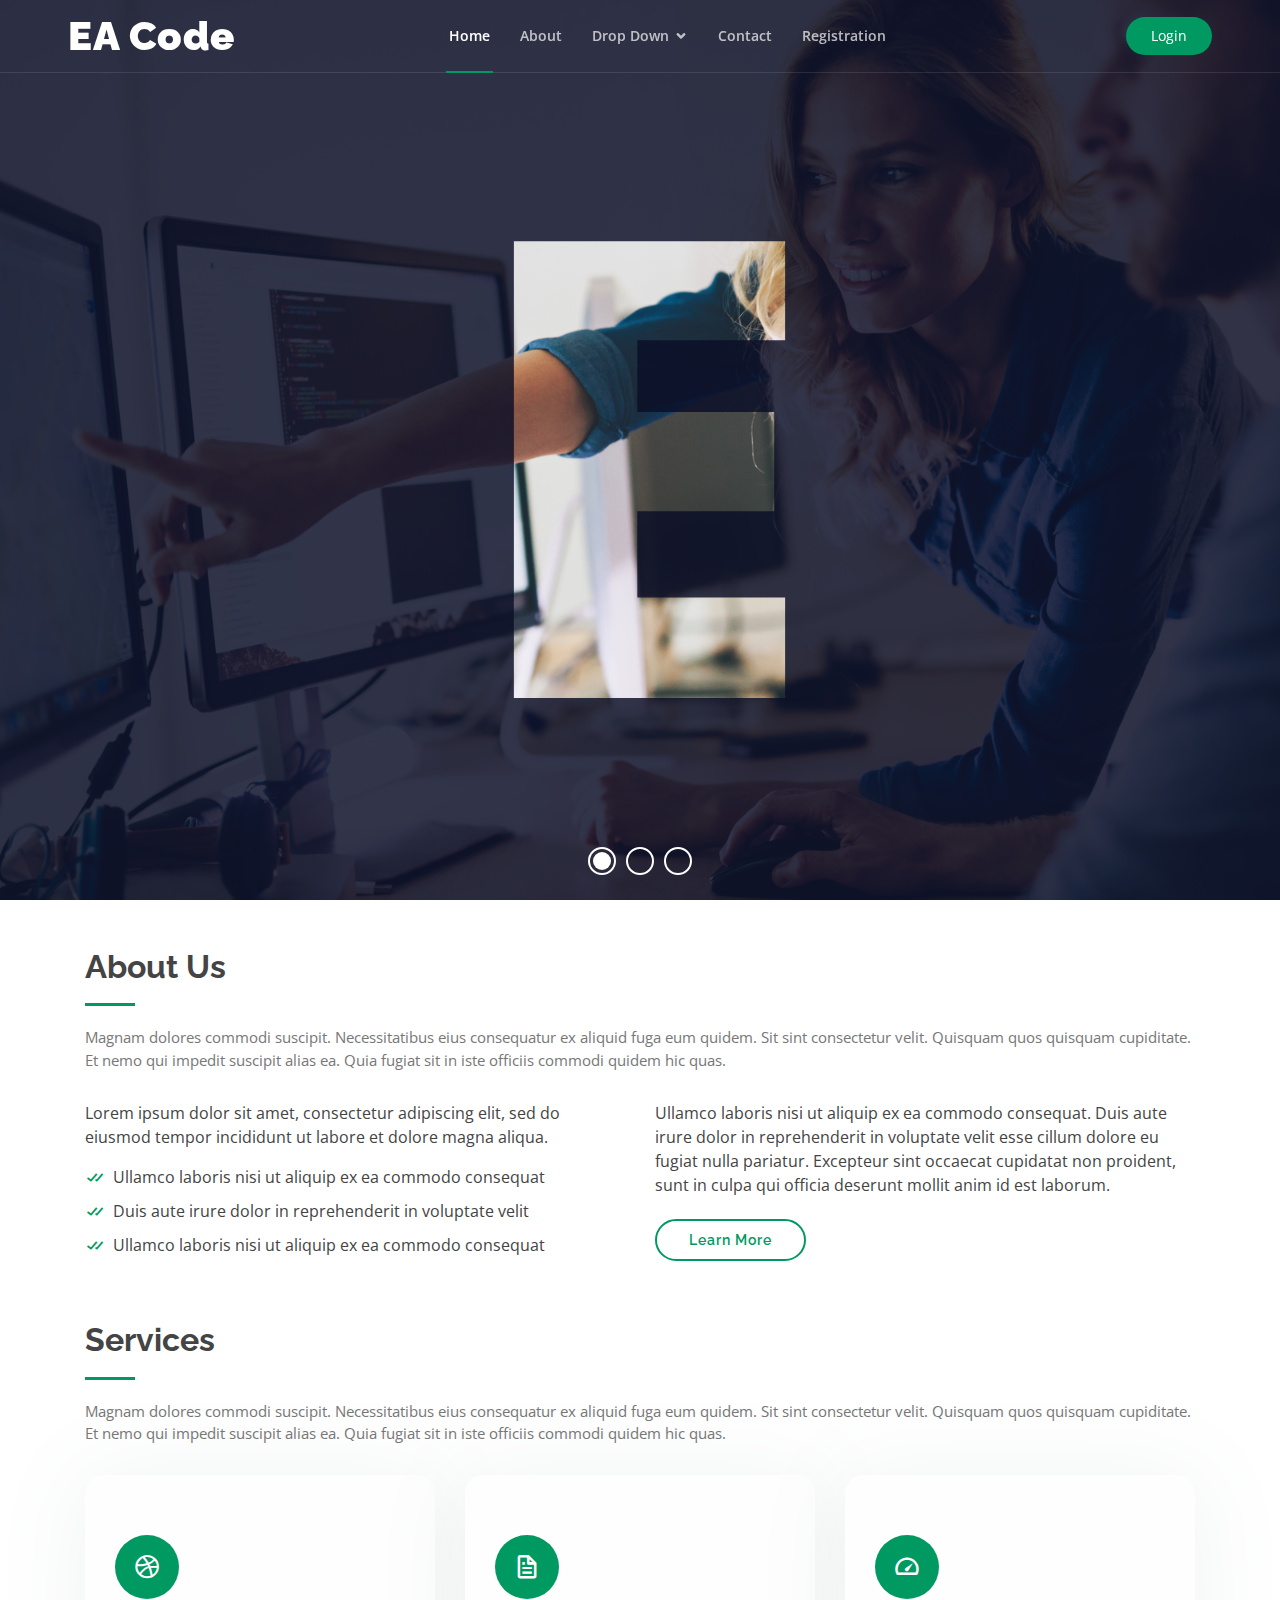
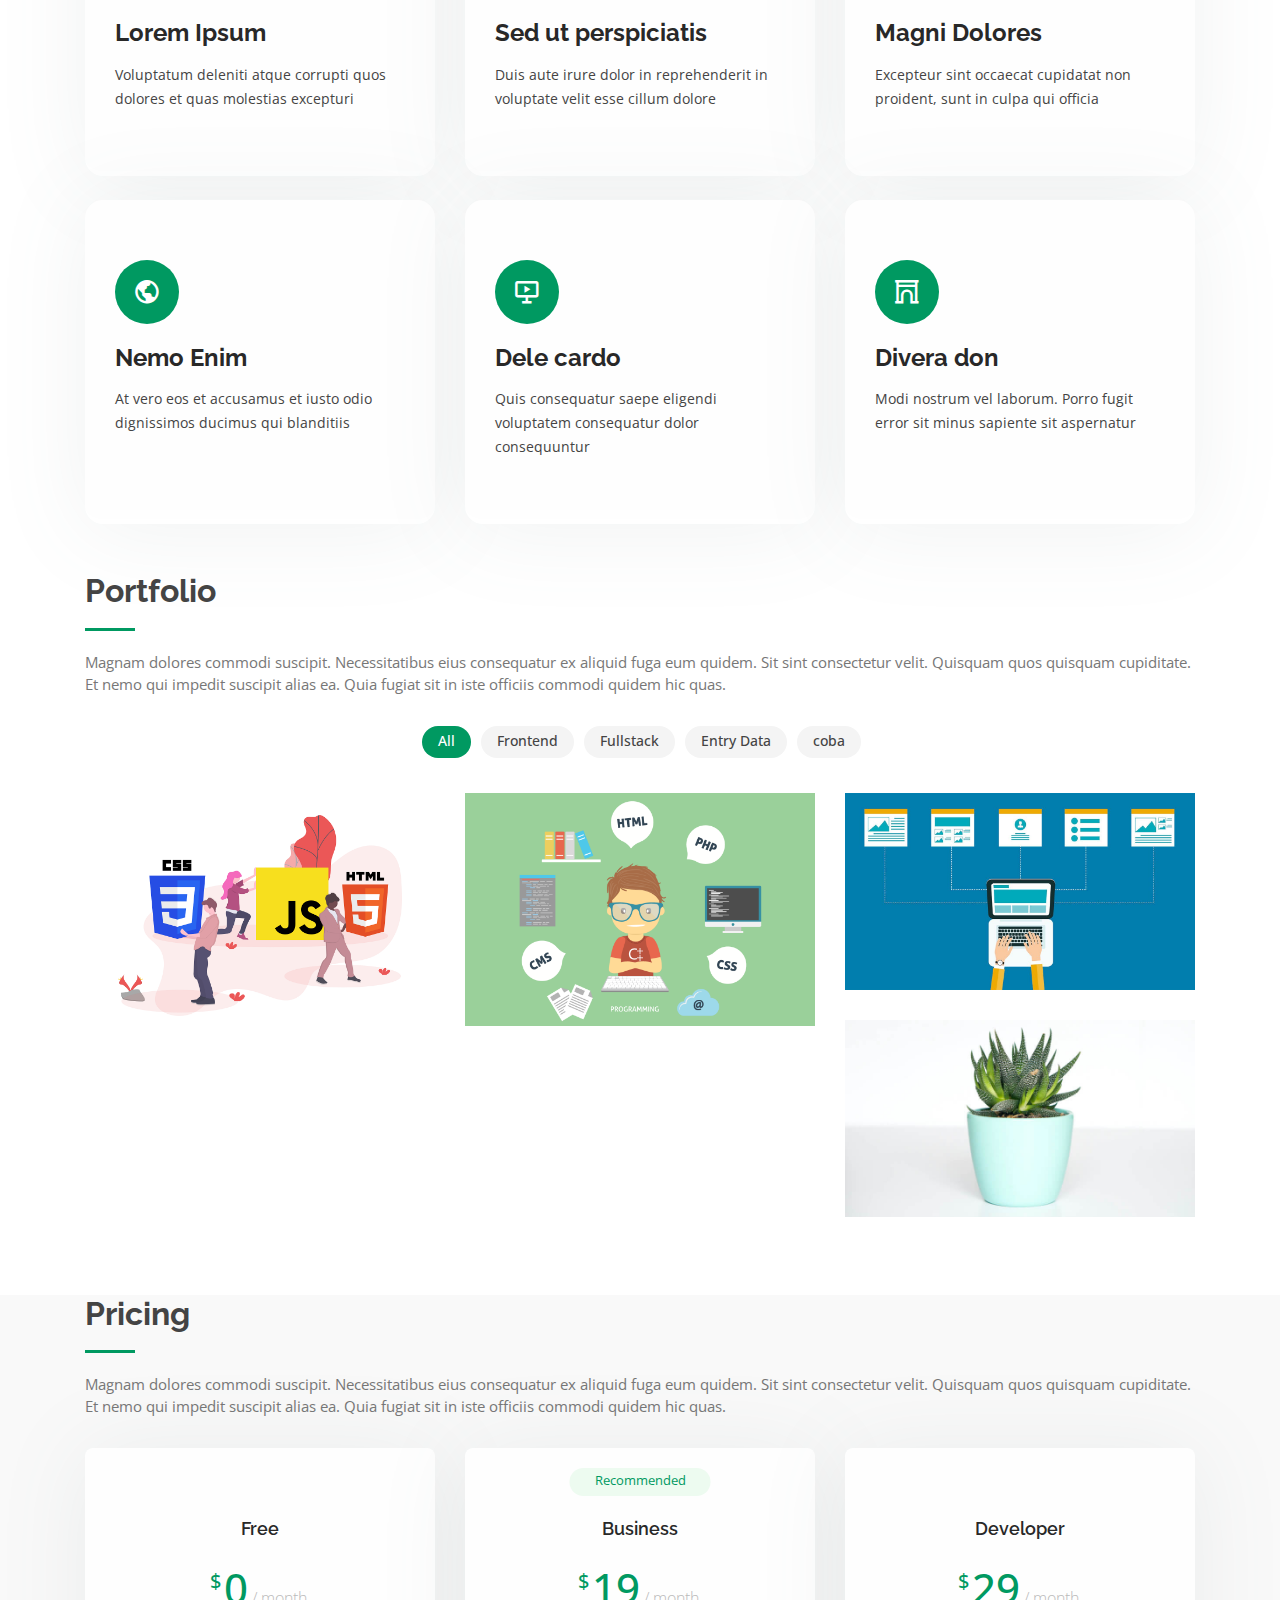
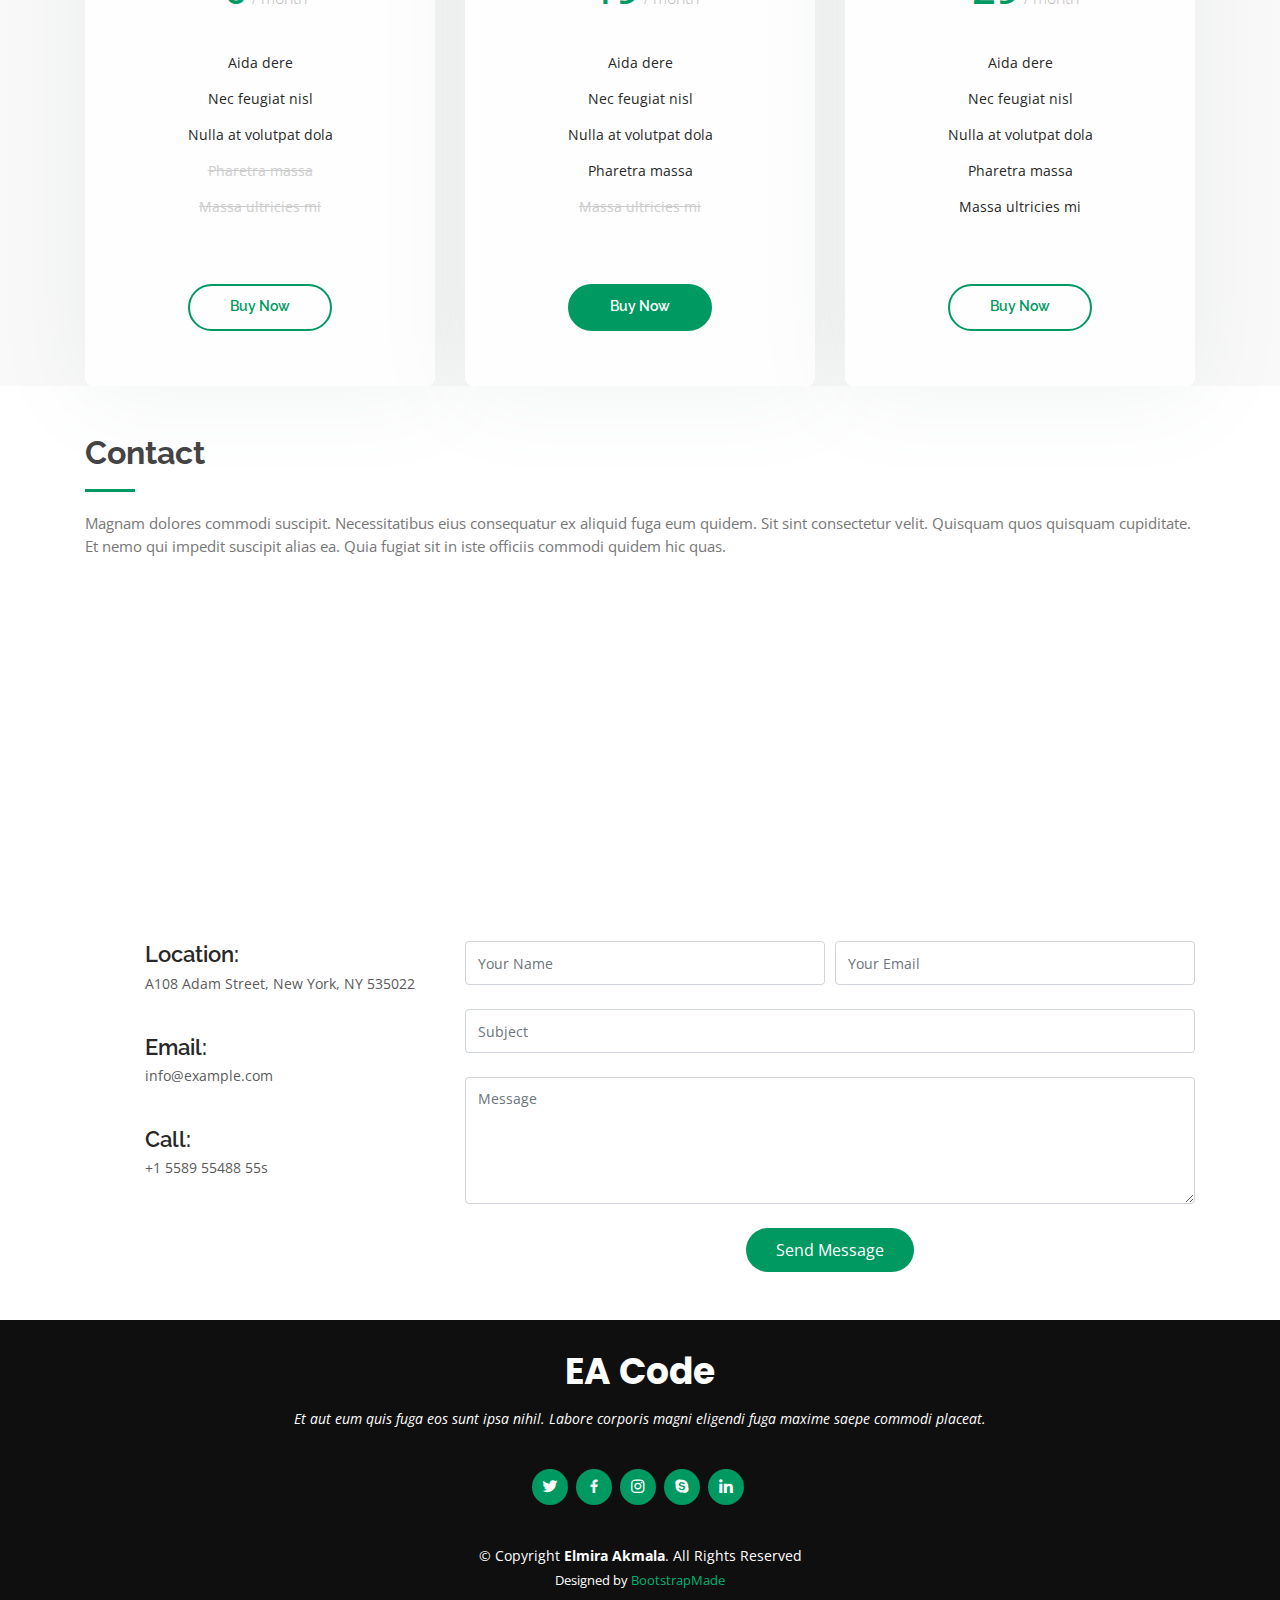
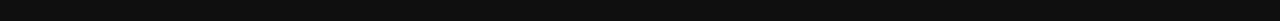
<file: eaCode/index.html>
<!DOCTYPE html>
<html lang="en">

<head>
  <meta charset="utf-8">
  <meta content="width=device-width, initial-scale=1.0" name="viewport">

  <title>EA CODE</title>
  <meta content="" name="description">
  <meta content="" name="keywords">

  <!-- Favicons -->
  <link href="assets/img/favicon.png" rel="icon">
  <link href="assets/img/apple-touch-icon.png" rel="apple-touch-icon">

  <!-- Google Fonts -->
  <link href="https://fonts.googleapis.com/css?family=Open+Sans:300,300i,400,400i,600,600i,700,700i|Raleway:300,300i,400,400i,500,500i,600,600i,700,700i|Poppins:300,300i,400,400i,500,500i,600,600i,700,700i" rel="stylesheet">

  <!-- Vendor CSS Files -->
  <link href="assets/vendor/bootstrap/css/bootstrap.min.css" rel="stylesheet">
  <link href="assets/vendor/icofont/icofont.min.css" rel="stylesheet">
  <link href="assets/vendor/boxicons/css/boxicons.min.css" rel="stylesheet">
  <!-- CSS File -->
  <link href="source/style.css" rel="stylesheet">
  <link href="source/slide.css" rel="stylesheet">

</head>

<body>

  <!-- ======= Header ======= -->
  <header id="header" class="fixed-top ">
    <div class="container-fluid">

      <div class="row justify-content-center">
        <div class="col-xl-11 d-flex align-items-center justify-content-between">
          <h1 class="logo"><a href="index.html">EA Code</a></h1>
          <!-- Uncomment below if you prefer to use an image logo -->
          <!-- <a href="index.html" class="logo"><img src="assets/img/logo.png" alt="" class="img-fluid"></a>-->

          <nav class="nav-menu d-none d-lg-block">
            <ul>
              <li class="active"><a href="index.html">Home</a></li>
              <li><a href="#about">About</a></li>
              <li class="drop-down"><a href="">Drop Down</a>
                <ul>
                  <li><a href="#">Drop Down 1</a></li>
                  <li class="drop-down"><a href="#">Deep Drop Down</a>
                    <ul>
                      <li><a href="#">Deep Drop Down 1</a></li>
                      <li><a href="#">Deep Drop Down 2</a></li>
                      <li><a href="#">Deep Drop Down 3</a></li>
                      <li><a href="#">Deep Drop Down 4</a></li>
                      <li><a href="#">Deep Drop Down 5</a></li>
                    </ul>
                  </li>
                  <li><a href="#">Drop Down 2</a></li>
                  <li><a href="#">Drop Down 3</a></li>
                  <li><a href="#">Drop Down 4</a></li>
                </ul>
              </li>
              <li><a href="#contact">Contact</a></li>
              <li><a href="register.html">Registration</a></li>
            </ul>
          </nav><!-- .nav-menu -->

          <a href="login.html" class="get-started-btn scrollto">Login</a>
        </div>
      </div>

    </div>
  </header><!-- End Header -->

  <!-- ======= Slide Section ======= -->
  <section class="d-flex flex-column justify-content-center">
   <div class="cont">
    <div class="slider"></div>
    <div>
      <ul class="nav">
      </div>
      <div data-target='right' class="side-nav side-nav--right"></div>
      <div data-target='left' class="side-nav side-nav--left"></div>
    </div>
  </section><!-- End Hero -->

  <!--=================================================================================== -->
  <main id="main">
    <br>
    <br>

    <!-- ======= About Us Section ======= -->
    <section id="about" class="about">
      <div class="container">

        <div class="section-title">
          <h2>About Us</h2>
          <p>Magnam dolores commodi suscipit. Necessitatibus eius consequatur ex aliquid fuga eum quidem. Sit sint consectetur velit. Quisquam quos quisquam cupiditate. Et nemo qui impedit suscipit alias ea. Quia fugiat sit in iste officiis commodi quidem hic quas.</p>
        </div>

        <div class="row content">
          <div class="col-lg-6">
            <p>
              Lorem ipsum dolor sit amet, consectetur adipiscing elit, sed do eiusmod tempor incididunt ut labore et dolore
              magna aliqua.
            </p>
            <ul>
              <li><i class='bx bx-check-double' ></i> Ullamco laboris nisi ut aliquip ex ea commodo consequat</li>
              <li><i class='bx bx-check-double' ></i> Duis aute irure dolor in reprehenderit in voluptate velit</li>
              <li><i class='bx bx-check-double' ></i> Ullamco laboris nisi ut aliquip ex ea commodo consequat</li>
            </ul>
          </div>
          <div class="col-lg-6 pt-4 pt-lg-0">
            <p>
              Ullamco laboris nisi ut aliquip ex ea commodo consequat. Duis aute irure dolor in reprehenderit in voluptate
              velit esse cillum dolore eu fugiat nulla pariatur. Excepteur sint occaecat cupidatat non proident, sunt in
              culpa qui officia deserunt mollit anim id est laborum.
            </p>
            <a href="#" class="btn-learn-more">Learn More</a>
          </div>
        </div>

      </div>
    </section><!-- End About Us Section -->

    <br>
    <br>

    <!-- ======= Services Section ======= -->
    <section id="services" class="services">
      <div class="container">

        <div class="section-title">
          <h2>Services</h2>
          <p>Magnam dolores commodi suscipit. Necessitatibus eius consequatur ex aliquid fuga eum quidem. Sit sint consectetur velit. Quisquam quos quisquam cupiditate. Et nemo qui impedit suscipit alias ea. Quia fugiat sit in iste officiis commodi quidem hic quas.</p>
        </div>

        <div class="row">
          <div class="col-lg-4 col-md-6 d-flex align-items-stretch">
            <div class="icon-box">
              <div class="icon"><i class="bx bxl-dribbble"></i></div>
              <h4><a href="">Lorem Ipsum</a></h4>
              <p>Voluptatum deleniti atque corrupti quos dolores et quas molestias excepturi</p>
            </div>
          </div>

          <div class="col-lg-4 col-md-6 d-flex align-items-stretch mt-4 mt-md-0">
            <div class="icon-box">
              <div class="icon"><i class="bx bx-file"></i></div>
              <h4><a href="">Sed ut perspiciatis</a></h4>
              <p>Duis aute irure dolor in reprehenderit in voluptate velit esse cillum dolore</p>
            </div>
          </div>

          <div class="col-lg-4 col-md-6 d-flex align-items-stretch mt-4 mt-lg-0">
            <div class="icon-box">
              <div class="icon"><i class="bx bx-tachometer"></i></div>
              <h4><a href="">Magni Dolores</a></h4>
              <p>Excepteur sint occaecat cupidatat non proident, sunt in culpa qui officia</p>
            </div>
          </div>

          <div class="col-lg-4 col-md-6 d-flex align-items-stretch mt-4">
            <div class="icon-box">
              <div class="icon"><i class="bx bx-world"></i></div>
              <h4><a href="">Nemo Enim</a></h4>
              <p>At vero eos et accusamus et iusto odio dignissimos ducimus qui blanditiis</p>
            </div>
          </div>

          <div class="col-lg-4 col-md-6 d-flex align-items-stretch mt-4">
            <div class="icon-box">
              <div class="icon"><i class="bx bx-slideshow"></i></div>
              <h4><a href="">Dele cardo</a></h4>
              <p>Quis consequatur saepe eligendi voluptatem consequatur dolor consequuntur</p>
            </div>
          </div>

          <div class="col-lg-4 col-md-6 d-flex align-items-stretch mt-4">
            <div class="icon-box">
              <div class="icon"><i class="bx bx-arch"></i></div>
              <h4><a href="">Divera don</a></h4>
              <p>Modi nostrum vel laborum. Porro fugit error sit minus sapiente sit aspernatur</p>
            </div>
          </div>

        </div>

      </div>
    </section><!-- End Services Section -->
    <br>
    <br>
    <!-- ======= Portfolio Section ======= -->
    <section id="portfolio" class="portfolio">
      <div class="container">

        <div class="section-title">
          <h2>Portfolio</h2>
          <p>Magnam dolores commodi suscipit. Necessitatibus eius consequatur ex aliquid fuga eum quidem. Sit sint consectetur velit. Quisquam quos quisquam cupiditate. Et nemo qui impedit suscipit alias ea. Quia fugiat sit in iste officiis commodi quidem hic quas.</p>
        </div>

        <div class="row">
          <div class="col-lg-12 d-flex justify-content-center">
            <ul id="portfolio-flters">
              <li data-filter="*" class="filter-active">All</li>
              <li data-filter=".filter-frontend">Frontend</li>
              <li data-filter=".filter-backend">Fullstack</li>
              <li data-filter=".filter-entry">Entry Data</li>
              <li data-filter=".filter-coba">coba</li>
            </ul>
          </div>
        </div>

        <div class="row portfolio-container">

          <div class="col-lg-4 col-md-6 portfolio-item filter-frontend">
            <img src="source/img/frontend.png" class="img-fluid" alt="">
            <div class="portfolio-info">
              <h4>Frontend Developer</h4>
              <p>....... (deskripsi)</p>
              <a href="source/img/frontend.png" data-gall="portfolioGallery" class="venobox preview-link" title="App 1"><i class="bx bx-plus"></i></a>
              <a href="portfolio-details.html" class="details-link" title="More Details"><i class="bx bx-link"></i></a>
            </div>
          </div>

          <div class="col-lg-4 col-md-6 portfolio-item filter-backend">
            <img src="source/img/Full_stack.png" class="img-fluid" alt="">
            <div class="portfolio-info">
              <h4>Fullstack Developer</h4>
              <p>....... (deskripsi)</p>
              <a href="source/img/Full_stack.png" data-gall="portfolioGallery" class="venobox preview-link" title="App 1"><i class="bx bx-plus"></i></a>
              <a href="portfolio-details.html" class="details-link" title="More Details"><i class="bx bx-link"></i></a>
            </div>
          </div>


          <div class="col-lg-4 col-md-6 portfolio-item filter-entry">
            <img src="source/img/entry_data.jpg" class="img-fluid" alt="">
            <div class="portfolio-info">
              <h4>Entry Data</h4>
              <p>....... (deskripsi)</p>
              <a href="source/img/entry_data.jpg" data-gall="portfolioGallery" class="venobox preview-link" title="Web 3"><i class="bx bx-plus"></i></a>
              <a href="portfolio-details.html" class="details-link" title="More Details"><i class="bx bx-link"></i></a>
            </div>
          </div>

          <div class="col-lg-4 col-md-6 portfolio-item filter-coba">
            <img src="assets/img/portfolio/portfolio-3.jpg" class="img-fluid" alt="">
            <div class="portfolio-info">
              <h4>App 2</h4>
              <p>App</p>
              <a href="assets/img/portfolio/portfolio-3.jpg" data-gall="portfolioGallery" class="venobox preview-link" title="App 2"><i class="bx bx-plus"></i></a>
              <a href="portfolio-details.html" class="details-link" title="More Details"><i class="bx bx-link"></i></a>
            </div>
          </div>

        </div>

      </div>
    </section><!-- End Portfolio Section -->
    <br>
    <br>
    <!-- ======= Pricing Section ======= -->
    <section id="pricing" class="pricing">
      <div class="container">

        <div class="section-title">
          <h2>Pricing</h2>
          <p>Magnam dolores commodi suscipit. Necessitatibus eius consequatur ex aliquid fuga eum quidem. Sit sint consectetur velit. Quisquam quos quisquam cupiditate. Et nemo qui impedit suscipit alias ea. Quia fugiat sit in iste officiis commodi quidem hic quas.</p>
        </div>

        <div class="row">

          <div class="col-lg-4 col-md-6">
            <div class="box">
              <h3>Free</h3>
              <h4><sup>$</sup>0<span> / month</span></h4>
              <ul>
                <li>Aida dere</li>
                <li>Nec feugiat nisl</li>
                <li>Nulla at volutpat dola</li>
                <li class="na">Pharetra massa</li>
                <li class="na">Massa ultricies mi</li>
              </ul>
              <div class="btn-wrap">
                <a href="#" class="btn-buy">Buy Now</a>
              </div>
            </div>
          </div>

          <div class="col-lg-4 col-md-6 mt-4 mt-md-0">
            <div class="box recommended">
              <span class="recommended-badge">Recommended</span>
              <h3>Business</h3>
              <h4><sup>$</sup>19<span> / month</span></h4>
              <ul>
                <li>Aida dere</li>
                <li>Nec feugiat nisl</li>
                <li>Nulla at volutpat dola</li>
                <li>Pharetra massa</li>
                <li class="na">Massa ultricies mi</li>
              </ul>
              <div class="btn-wrap">
                <a href="#" class="btn-buy">Buy Now</a>
              </div>
            </div>
          </div>

          <div class="col-lg-4 col-md-6 mt-4 mt-lg-0">
            <div class="box">
              <h3>Developer</h3>
              <h4><sup>$</sup>29<span> / month</span></h4>
              <ul>
                <li>Aida dere</li>
                <li>Nec feugiat nisl</li>
                <li>Nulla at volutpat dola</li>
                <li>Pharetra massa</li>
                <li>Massa ultricies mi</li>
              </ul>
              <div class="btn-wrap">
                <a href="#" class="btn-buy">Buy Now</a>
              </div>
            </div>
          </div>

        </div>

      </div>
    </section><!-- End Pricing Section -->
    <br>
    <br>
    <!-- ======= Contact Section ======= -->
    <section id="contact" class="contact">
      <div class="container">

        <div class="section-title">
          <h2>Contact</h2>
          <p>Magnam dolores commodi suscipit. Necessitatibus eius consequatur ex aliquid fuga eum quidem. Sit sint consectetur velit. Quisquam quos quisquam cupiditate. Et nemo qui impedit suscipit alias ea. Quia fugiat sit in iste officiis commodi quidem hic quas.</p>
        </div>
      </div>

      
      <iframe style="border:0; width: 100%; height: 300px;" src="https://maps.google.com/maps?q=sawah%20lio%20IV&t=&z=19&ie=UTF8&iwloc=&output=embed" frameborder="0" allowfullscreen></iframe>

      <div class="container">

        <div class="row mt-5">

          <div class="col-lg-4">
            <div class="info">
              <div class="address">
                <i class="ri-map-pin-line"></i>
                <h4>Location:</h4>
                <p>A108 Adam Street, New York, NY 535022</p>
              </div>

              <div class="email">
                <i class="ri-mail-line"></i>
                <h4>Email:</h4>
                <p>info@example.com</p>
              </div>

              <div class="phone">
                <i class="ri-phone-line"></i>
                <h4>Call:</h4>
                <p>+1 5589 55488 55s</p>
              </div>

            </div>

          </div>

          <div class="col-lg-8 mt-5 mt-lg-0">

            <form action="forms/contact.php" method="post" role="form" class="php-email-form">
              <div class="form-row">
                <div class="col-md-6 form-group">
                  <input type="text" name="name" class="form-control" id="name" placeholder="Your Name" data-rule="minlen:4" data-msg="Please enter at least 4 chars" />
                  <div class="validate"></div>
                </div>
                <div class="col-md-6 form-group">
                  <input type="email" class="form-control" name="email" id="email" placeholder="Your Email" data-rule="email" data-msg="Please enter a valid email" />
                  <div class="validate"></div>
                </div>
              </div>
              <div class="form-group">
                <input type="text" class="form-control" name="subject" id="subject" placeholder="Subject" data-rule="minlen:4" data-msg="Please enter at least 8 chars of subject" />
                <div class="validate"></div>
              </div>
              <div class="form-group">
                <textarea class="form-control" name="message" rows="5" data-rule="required" data-msg="Please write something for us" placeholder="Message"></textarea>
                <div class="validate"></div>
              </div>
              <div class="mb-3">
                <div class="loading">Loading</div>
                <div class="error-message"></div>
                <div class="sent-message">Your message has been sent. Thank you!</div>
              </div>
              <div class="text-center"><button type="submit">Send Message</button></div>
            </form>

          </div>

        </div>

      </div>
    </section><!-- End Contact Section -->
    <br>
    <br>
  </main><!-- End #main -->


  
  <!-- ======= Footer ======= -->
  <footer id="footer">
    <div class="container">
      <h3>EA Code</h3>
      <p>Et aut eum quis fuga eos sunt ipsa nihil. Labore corporis magni eligendi fuga maxime saepe commodi placeat.</p>
      <div class="social-links">
        <a href="#" class="twitter"><i class="bx bxl-twitter"></i></a>
        <a href="#" class="facebook"><i class="bx bxl-facebook"></i></a>
        <a href="#" class="instagram"><i class="bx bxl-instagram"></i></a>
        <a href="#" class="google-plus"><i class="bx bxl-skype"></i></a>
        <a href="#" class="linkedin"><i class="bx bxl-linkedin"></i></a>
      </div>
      <div class="copyright">
        &copy; Copyright <strong><span>Elmira Akmala</span></strong>. All Rights Reserved
      </div>
      <div class="credits">
        Designed by <a href="https://bootstrapmade.com/">BootstrapMade</a>
      </div>
    </div>
  </footer><!-- End Footer -->

  <div id="preloader"></div>
  <a href="#" class="back-to-top"><i class='bx bx-up-arrow-circle'></i></a>

  <!-- Vendor JS Files -->
  <script src="assets/vendor/jquery/jquery.min.js"></script>
  <script src="source/slide.js"></script>
  <script src="assets/vendor/bootstrap/js/bootstrap.bundle.min.js"></script>
  <script src="assets/vendor/jquery.easing/jquery.easing.min.js"></script>
  <script src="assets/vendor/php-email-form/validate.js"></script>
  <script src="assets/vendor/waypoints/jquery.waypoints.min.js"></script>
  <script src="assets/vendor/counterup/counterup.min.js"></script>
  <script src="assets/vendor/isotope-layout/isotope.pkgd.min.js"></script>
  <script src="assets/vendor/venobox/venobox.min.js"></script>
  <script src="assets/vendor/owl.carousel/owl.carousel.min.js"></script>

  <!-- Template Main JS File -->
  <script src="assets/js/main.js"></script>



</body>

</html>
</file>
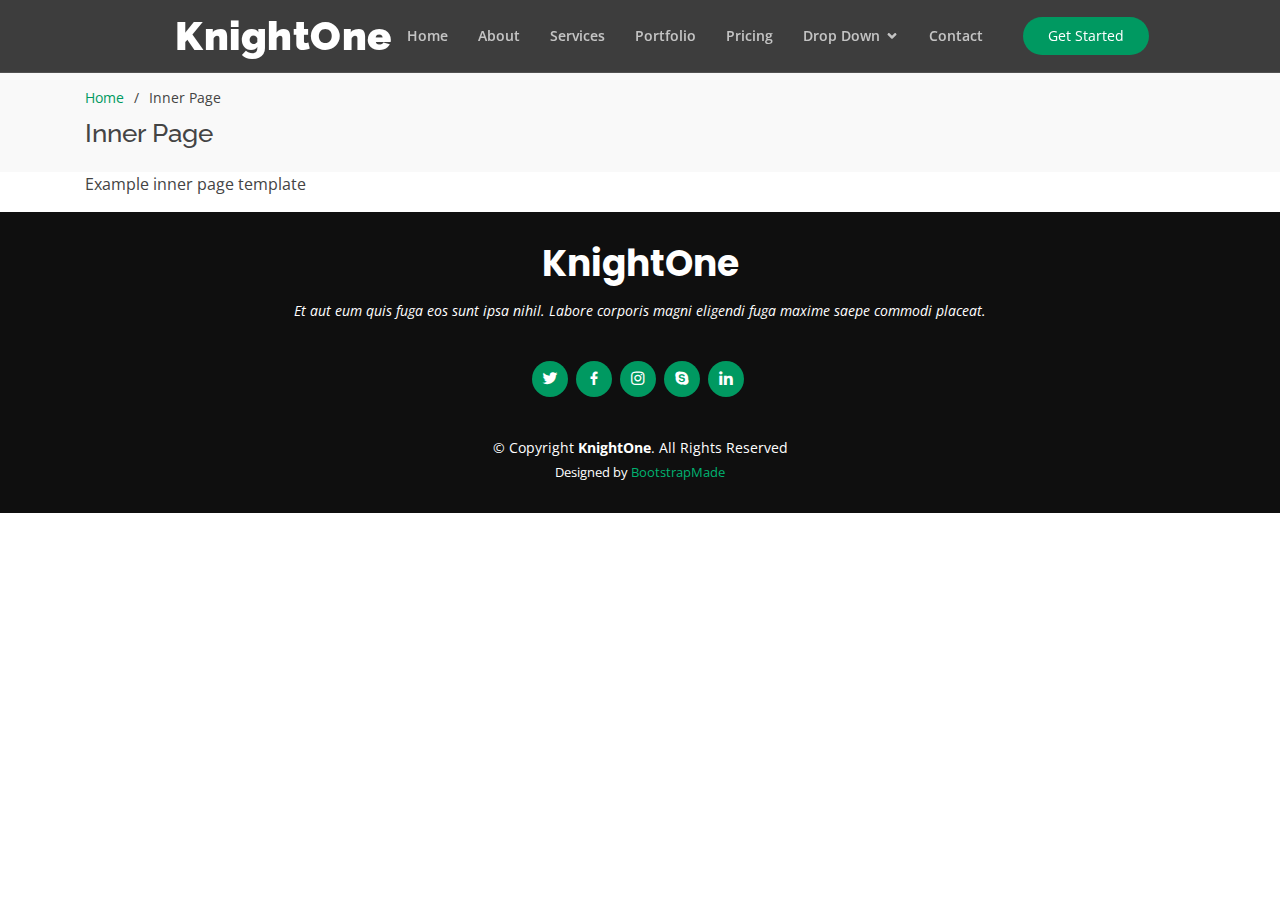
<file: eaCode/inner-page.html>
<!DOCTYPE html>
<html lang="en">

<head>
  <meta charset="utf-8">
  <meta content="width=device-width, initial-scale=1.0" name="viewport">

  <title>Inner Page - KnightOne Bootstrap Template</title>
  <meta content="" name="description">
  <meta content="" name="keywords">

  <!-- Favicons -->
  <link href="assets/img/favicon.png" rel="icon">
  <link href="assets/img/apple-touch-icon.png" rel="apple-touch-icon">

  <!-- Google Fonts -->
  <link href="https://fonts.googleapis.com/css?family=Open+Sans:300,300i,400,400i,600,600i,700,700i|Raleway:300,300i,400,400i,500,500i,600,600i,700,700i|Poppins:300,300i,400,400i,500,500i,600,600i,700,700i" rel="stylesheet">

  <!-- Vendor CSS Files -->
  <link href="assets/vendor/bootstrap/css/bootstrap.min.css" rel="stylesheet">
  <link href="assets/vendor/icofont/icofont.min.css" rel="stylesheet">
  <link href="assets/vendor/boxicons/css/boxicons.min.css" rel="stylesheet">
  <link href="assets/vendor/remixicon/remixicon.css" rel="stylesheet">
  <link href="assets/vendor/venobox/venobox.css" rel="stylesheet">
  <link href="assets/vendor/owl.carousel/assets/owl.carousel.min.css" rel="stylesheet">

  <!-- Template Main CSS File -->
  <link href="assets/css/style.css" rel="stylesheet">

  <!-- =======================================================
  * Template Name: KnightOne - v2.2.1
  * Template URL: https://bootstrapmade.com/knight-simple-one-page-bootstrap-template/
  * Author: BootstrapMade.com
  * License: https://bootstrapmade.com/license/
  ======================================================== -->
</head>

<body>

  <!-- ======= Header ======= -->
  <header id="header" class="fixed-top header-inner-pages">
    <div class="container-fluid">

      <div class="row justify-content-center">
        <div class="col-xl-9 d-flex align-items-center justify-content-between">
          <h1 class="logo"><a href="index.html">KnightOne</a></h1>
          <!-- Uncomment below if you prefer to use an image logo -->
          <!-- <a href="index.html" class="logo"><img src="assets/img/logo.png" alt="" class="img-fluid"></a>-->

          <nav class="nav-menu d-none d-lg-block">
            <ul>
              <li><a href="index.html">Home</a></li>
              <li><a href="#about">About</a></li>
              <li><a href="#services">Services</a></li>
              <li><a href="#portfolio">Portfolio</a></li>
              <li><a href="#pricing">Pricing</a></li>
              <li class="drop-down"><a href="">Drop Down</a>
                <ul>
                  <li><a href="#">Drop Down 1</a></li>
                  <li class="drop-down"><a href="#">Deep Drop Down</a>
                    <ul>
                      <li><a href="#">Deep Drop Down 1</a></li>
                      <li><a href="#">Deep Drop Down 2</a></li>
                      <li><a href="#">Deep Drop Down 3</a></li>
                      <li><a href="#">Deep Drop Down 4</a></li>
                      <li><a href="#">Deep Drop Down 5</a></li>
                    </ul>
                  </li>
                  <li><a href="#">Drop Down 2</a></li>
                  <li><a href="#">Drop Down 3</a></li>
                  <li><a href="#">Drop Down 4</a></li>
                </ul>
              </li>
              <li><a href="#contact">Contact</a></li>

            </ul>
          </nav><!-- .nav-menu -->

          <a href="#about" class="get-started-btn scrollto">Get Started</a>
        </div>
      </div>

    </div>
  </header><!-- End Header -->

  <main id="main">

    <!-- ======= Breadcrumbs ======= -->
    <section id="breadcrumbs" class="breadcrumbs">
      <div class="container">

        <ol>
          <li><a href="index.html">Home</a></li>
          <li>Inner Page</li>
        </ol>
        <h2>Inner Page</h2>

      </div>
    </section><!-- End Breadcrumbs -->

    <section class="inner-page">
      <div class="container">
        <p>
          Example inner page template
        </p>
      </div>
    </section>

  </main><!-- End #main -->

  <!-- ======= Footer ======= -->
  <footer id="footer">
    <div class="container">
      <h3>KnightOne</h3>
      <p>Et aut eum quis fuga eos sunt ipsa nihil. Labore corporis magni eligendi fuga maxime saepe commodi placeat.</p>
      <div class="social-links">
        <a href="#" class="twitter"><i class="bx bxl-twitter"></i></a>
        <a href="#" class="facebook"><i class="bx bxl-facebook"></i></a>
        <a href="#" class="instagram"><i class="bx bxl-instagram"></i></a>
        <a href="#" class="google-plus"><i class="bx bxl-skype"></i></a>
        <a href="#" class="linkedin"><i class="bx bxl-linkedin"></i></a>
      </div>
      <div class="copyright">
        &copy; Copyright <strong><span>KnightOne</span></strong>. All Rights Reserved
      </div>
      <div class="credits">
        <!-- All the links in the footer should remain intact. -->
        <!-- You can delete the links only if you purchased the pro version. -->
        <!-- Licensing information: https://bootstrapmade.com/license/ -->
        <!-- Purchase the pro version with working PHP/AJAX contact form: https://bootstrapmade.com/knight-simple-one-page-bootstrap-template/ -->
        Designed by <a href="https://bootstrapmade.com/">BootstrapMade</a>
      </div>
    </div>
  </footer><!-- End Footer -->

  <div id="preloader"></div>
  <a href="#" class="back-to-top"><i class="ri-arrow-up-line"></i></a>

  <!-- Vendor JS Files -->
  <script src="assets/vendor/jquery/jquery.min.js"></script>
  <script src="assets/vendor/bootstrap/js/bootstrap.bundle.min.js"></script>
  <script src="assets/vendor/jquery.easing/jquery.easing.min.js"></script>
  <script src="assets/vendor/php-email-form/validate.js"></script>
  <script src="assets/vendor/waypoints/jquery.waypoints.min.js"></script>
  <script src="assets/vendor/counterup/counterup.min.js"></script>
  <script src="assets/vendor/isotope-layout/isotope.pkgd.min.js"></script>
  <script src="assets/vendor/venobox/venobox.min.js"></script>
  <script src="assets/vendor/owl.carousel/owl.carousel.min.js"></script>

  <!-- Template Main JS File -->
  <script src="assets/js/main.js"></script>

</body>

</html>
</file>
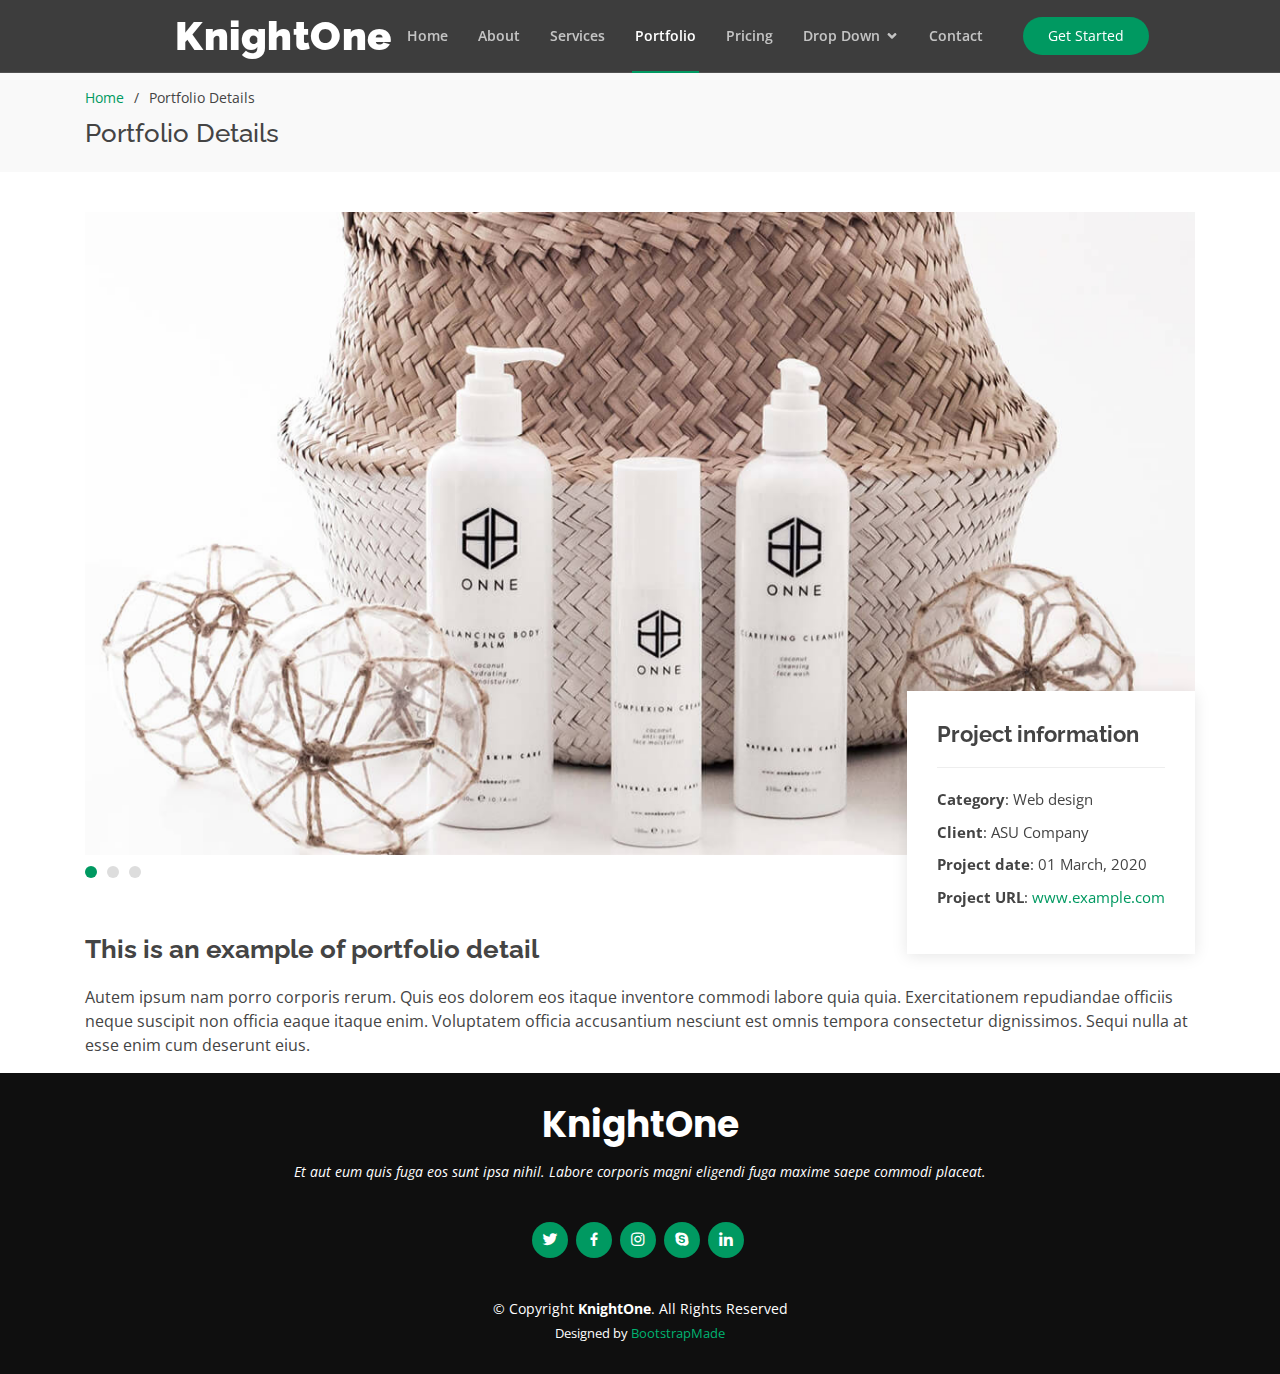
<file: eaCode/portfolio-details.html>
<!DOCTYPE html>
<html lang="en">

<head>
  <meta charset="utf-8">
  <meta content="width=device-width, initial-scale=1.0" name="viewport">

  <title>Portfolio Details - KnightOne Bootstrap Template</title>
  <meta content="" name="description">
  <meta content="" name="keywords">

  <!-- Favicons -->
  <link href="assets/img/favicon.png" rel="icon">
  <link href="assets/img/apple-touch-icon.png" rel="apple-touch-icon">

  <!-- Google Fonts -->
  <link href="https://fonts.googleapis.com/css?family=Open+Sans:300,300i,400,400i,600,600i,700,700i|Raleway:300,300i,400,400i,500,500i,600,600i,700,700i|Poppins:300,300i,400,400i,500,500i,600,600i,700,700i" rel="stylesheet">

  <!-- Vendor CSS Files -->
  <link href="assets/vendor/bootstrap/css/bootstrap.min.css" rel="stylesheet">
  <link href="assets/vendor/icofont/icofont.min.css" rel="stylesheet">
  <link href="assets/vendor/boxicons/css/boxicons.min.css" rel="stylesheet">
  <link href="assets/vendor/remixicon/remixicon.css" rel="stylesheet">
  <link href="assets/vendor/venobox/venobox.css" rel="stylesheet">
  <link href="assets/vendor/owl.carousel/assets/owl.carousel.min.css" rel="stylesheet">

  <!-- Template Main CSS File -->
  <link href="assets/css/style.css" rel="stylesheet">

  <!-- =======================================================
  * Template Name: KnightOne - v2.2.1
  * Template URL: https://bootstrapmade.com/knight-simple-one-page-bootstrap-template/
  * Author: BootstrapMade.com
  * License: https://bootstrapmade.com/license/
  ======================================================== -->
</head>

<body>

  <!-- ======= Header ======= -->
  <header id="header" class="fixed-top header-inner-pages">
    <div class="container-fluid">

      <div class="row justify-content-center">
        <div class="col-xl-9 d-flex align-items-center justify-content-between">
          <h1 class="logo"><a href="index.html">KnightOne</a></h1>
          <!-- Uncomment below if you prefer to use an image logo -->
          <!-- <a href="index.html" class="logo"><img src="assets/img/logo.png" alt="" class="img-fluid"></a>-->

          <nav class="nav-menu d-none d-lg-block">
            <ul>
              <li><a href="index.html">Home</a></li>
              <li><a href="#about">About</a></li>
              <li><a href="#services">Services</a></li>
              <li class="active"><a href="#portfolio">Portfolio</a></li>
              <li><a href="#pricing">Pricing</a></li>
              <li class="drop-down"><a href="">Drop Down</a>
                <ul>
                  <li><a href="#">Drop Down 1</a></li>
                  <li class="drop-down"><a href="#">Deep Drop Down</a>
                    <ul>
                      <li><a href="#">Deep Drop Down 1</a></li>
                      <li><a href="#">Deep Drop Down 2</a></li>
                      <li><a href="#">Deep Drop Down 3</a></li>
                      <li><a href="#">Deep Drop Down 4</a></li>
                      <li><a href="#">Deep Drop Down 5</a></li>
                    </ul>
                  </li>
                  <li><a href="#">Drop Down 2</a></li>
                  <li><a href="#">Drop Down 3</a></li>
                  <li><a href="#">Drop Down 4</a></li>
                </ul>
              </li>
              <li><a href="#contact">Contact</a></li>

            </ul>
          </nav><!-- .nav-menu -->

          <a href="#about" class="get-started-btn scrollto">Get Started</a>
        </div>
      </div>

    </div>
  </header><!-- End Header -->

  <main id="main">

    <!-- ======= Breadcrumbs ======= -->
    <section id="breadcrumbs" class="breadcrumbs">
      <div class="container">

        <ol>
          <li><a href="index.html">Home</a></li>
          <li>Portfolio Details</li>
        </ol>
        <h2>Portfolio Details</h2>

      </div>
    </section><!-- End Breadcrumbs -->

    <!-- ======= Portfolio Details Section ======= -->
    <section id="portfolio-details" class="portfolio-details">
      <div class="container">

        <div class="portfolio-details-container">

          <div class="owl-carousel portfolio-details-carousel">
            <img src="assets/img/portfolio/portfolio-details-1.jpg" class="img-fluid" alt="">
            <img src="assets/img/portfolio/portfolio-details-2.jpg" class="img-fluid" alt="">
            <img src="assets/img/portfolio/portfolio-details-3.jpg" class="img-fluid" alt="">
          </div>

          <div class="portfolio-info">
            <h3>Project information</h3>
            <ul>
              <li><strong>Category</strong>: Web design</li>
              <li><strong>Client</strong>: ASU Company</li>
              <li><strong>Project date</strong>: 01 March, 2020</li>
              <li><strong>Project URL</strong>: <a href="#">www.example.com</a></li>
            </ul>
          </div>

        </div>

        <div class="portfolio-description">
          <h2>This is an example of portfolio detail</h2>
          <p>
            Autem ipsum nam porro corporis rerum. Quis eos dolorem eos itaque inventore commodi labore quia quia. Exercitationem repudiandae officiis neque suscipit non officia eaque itaque enim. Voluptatem officia accusantium nesciunt est omnis tempora consectetur dignissimos. Sequi nulla at esse enim cum deserunt eius.
          </p>
        </div>

      </div>
    </section><!-- End Portfolio Details Section -->

  </main><!-- End #main -->

  <!-- ======= Footer ======= -->
  <footer id="footer">
    <div class="container">
      <h3>KnightOne</h3>
      <p>Et aut eum quis fuga eos sunt ipsa nihil. Labore corporis magni eligendi fuga maxime saepe commodi placeat.</p>
      <div class="social-links">
        <a href="#" class="twitter"><i class="bx bxl-twitter"></i></a>
        <a href="#" class="facebook"><i class="bx bxl-facebook"></i></a>
        <a href="#" class="instagram"><i class="bx bxl-instagram"></i></a>
        <a href="#" class="google-plus"><i class="bx bxl-skype"></i></a>
        <a href="#" class="linkedin"><i class="bx bxl-linkedin"></i></a>
      </div>
      <div class="copyright">
        &copy; Copyright <strong><span>KnightOne</span></strong>. All Rights Reserved
      </div>
      <div class="credits">
        <!-- All the links in the footer should remain intact. -->
        <!-- You can delete the links only if you purchased the pro version. -->
        <!-- Licensing information: https://bootstrapmade.com/license/ -->
        <!-- Purchase the pro version with working PHP/AJAX contact form: https://bootstrapmade.com/knight-simple-one-page-bootstrap-template/ -->
        Designed by <a href="https://bootstrapmade.com/">BootstrapMade</a>
      </div>
    </div>
  </footer><!-- End Footer -->

  <div id="preloader"></div>
  <a href="#" class="back-to-top"><i class="ri-arrow-up-line"></i></a>

  <!-- Vendor JS Files -->
  <script src="assets/vendor/jquery/jquery.min.js"></script>
  <script src="assets/vendor/bootstrap/js/bootstrap.bundle.min.js"></script>
  <script src="assets/vendor/jquery.easing/jquery.easing.min.js"></script>
  <script src="assets/vendor/php-email-form/validate.js"></script>
  <script src="assets/vendor/waypoints/jquery.waypoints.min.js"></script>
  <script src="assets/vendor/counterup/counterup.min.js"></script>
  <script src="assets/vendor/isotope-layout/isotope.pkgd.min.js"></script>
  <script src="assets/vendor/venobox/venobox.min.js"></script>
  <script src="assets/vendor/owl.carousel/owl.carousel.min.js"></script>

  <!-- Template Main JS File -->
  <script src="assets/js/main.js"></script>

</body>

</html>
</file>
<file: eaCode/source/slide.css>
.cont {
  position: top;
  height: 100vh;
  overflow: hidden;
}

.slider {
  position: relative;
  height: 100%;
  transform: translate3d(0, 0, 0);
  will-change: transform;
  cursor: all-scroll;
  -webkit-user-select: none;
     -moz-user-select: none;
      -ms-user-select: none;
          user-select: none;
}
.slider.animation {
  transition: transform 750ms ease-in-out;
}
.slider.animation .slide__darkbg {
  transition: transform 750ms ease-in-out;
}
.slider.animation .slide__text {
  transition: transform 750ms ease-in-out;
}
.slider.animation .slide__letter {
  transition: transform 750ms ease-in-out;
}

.slide {
  position: absolute;
  top: 0;
  width: 100%;
  height: 100%;
  overflow: hidden;
}
.slide--1 {
  left: 0%;
}
.slide--2 {
  left: 100%;
}
.slide--3 {
  left: 200%;
}
.slide--4 {
  left: 300%;
}
.slide--5 {
  left: 400%;
}
.slide__darkbg {
  position: absolute;
  width: 100%;
  height: 100%;
  top: 0;
  left: 0;
  transform: translate3d(0, 0, 0);
  will-change: transform;
  z-index: 10;
}
.slide__text-wrapper {
  position: absolute;
  display: flex;
  justify-content: center;
  align-items: center;
  width: 100%;
  height: 100%;
  z-index: 15;
}
.slide__letter {
  position: absolute;
  display: flex;
  align-items: center;
  justify-content: center;
  top: 0;
  left: 0;
  width: 100%;
  height: 100%;
  transform: translate3d(0, 0, 0);
  -webkit-text-fill-color: transparent !important;
  -webkit-background-clip: text !important;
  font-size: 50vw;
  font-weight: 800;
  color: #000;
  z-index: 2;
  will-change: transform;
  -webkit-user-select: none;
     -moz-user-select: none;
      -ms-user-select: none;
          user-select: none;
}
.slide__text {
  font-size: 8vw;
  font-weight: 800;
  text-transform: uppercase;
  transform: translate3d(0, 0, 0);
  letter-spacing: 12px;
  color: #fff;
  will-change: transform;
  -webkit-user-select: none;
     -moz-user-select: none;
      -ms-user-select: none;
          user-select: none;
}
.slide__text:nth-child(odd) {
  z-index: 2;
}
.slide__text:nth-child(even) {
  z-index: 1;
}
.slide--1__darkbg {
  left: 0%;
  background: url("img/pic1.jpg") center center no-repeat;
  background-size: cover;
  background-position: 0px center, 0px center;
  transform: translate3d(0, 0, 0);
  will-change: transform;
}
.slide--1__darkbg:after {
  content: "";
  position: absolute;
  top: 0;
  left: 0;
  width: 100%;
  height: 100%;
  background-color: rgba(11, 15, 39, 0.83);
}
.slide--1__letter {
  background: url("img/pic1.jpg") center center no-repeat;
  background-position: 0px center, 0px center;
  background-size: cover;
}
.slide--2__darkbg {
  left: -50%;
  background: url("img/pic2.jpg") center center no-repeat;
  background-size: cover;
  background-position: 0px center, 0px center;
  transform: translate3d(0, 0, 0);
  will-change: transform;
}
.slide--2__darkbg:after {
  content: "";
  position: absolute;
  top: 0;
  left: 0;
  width: 100%;
  height: 100%;
  background-color: rgba(11, 15, 39, 0.83);
}
.slide--2__letter {
  background: url("img/pic2.jpg") center center no-repeat;
  background-position: 0px center, 0px center;
  background-size: cover;
}
.slide--3__darkbg {
  left: -100%;
  background: url("img/pic3.jpg") center center no-repeat;
  background-size: cover;
  background-position: 0px center, 0px center;
  transform: translate3d(0, 0, 0);
  will-change: transform;
}
.slide--3__darkbg:after {
  content: "";
  position: absolute;
  top: 0;
  left: 0;
  width: 100%;
  height: 100%;
  background-color: rgba(11, 15, 39, 0.83);
}
.slide--3__letter {
  background: url("img/pic3.jpg") center center no-repeat;
  background-position: 0px center, 0px center;
  background-size: cover;
}


.nav {
  position: absolute;
  bottom: 25px;
  left: 50%;
  transform: translateX(-50%);
  list-style-type: none;
  z-index: 10;
}
.nav__slide {
  position: relative;
  display: inline-block;
  width: 28px;
  height: 28px;
  border-radius: 50%;
  border: 2px solid #fff;
  margin-left: 10px;
  cursor: pointer;
}
@media screen and (max-width: 400px) {
  .nav__slide {
    width: 22px;
    height: 22px;
  }
}

#hero {
  width: 100%;
  background-size: cover;
  position: relative;
}
.nav__slide:hover:after {
  transform: translate(-50%, -50%) scale(1, 1);
  opacity: 1;
}
.nav__slide:after {
  content: "";
  position: absolute;
  top: 50%;
  left: 50%;
  transform: translate(-50%, -50%) scale(0, 0);
  width: 75%;
  height: 75%;
  border-radius: 50%;
  background-color: #fff;
  opacity: 0;
  transition: 300ms;
}
.nav__slide--1 {
  margin-left: 0;
}

.nav-active:after {
  transform: translate(-50%, -50%) scale(1, 1);
  opacity: 1;
}

.side-nav {
  position: absolute;
  width: 10%;
  height: 100%;
  top: 0;
  z-index: 20;
  cursor: pointer;
  opacity: 0;
  transition: 300ms;
}
.side-nav:hover {
  opacity: 0.1;
}
.side-nav--right {
  right: 0;
  background-image: linear-gradient(to right, rgba(255, 255, 255, 0) 0%, #eed7ff 100%);
}
.side-nav--left {
  left: 0;
  background-image: linear-gradient(to left, rgba(255, 255, 255, 0) 0%, #eed7ff 100%);
}
</file>
<file: eaCode/assets/vendor/venobox/venobox.css>
/* ------ venobox.css --------*/
.vbox-overlay *, .vbox-overlay *:before, .vbox-overlay *:after{
    -webkit-backface-visibility: hidden;
    -webkit-box-sizing:border-box;
    -moz-box-sizing:border-box;
    box-sizing:border-box;
}
.vbox-overlay * { 
    -webkit-backface-visibility: visible;
    backface-visibility: visible;
}
.vbox-overlay{
    display: -webkit-flex;
    display: flex;
    -webkit-flex-direction: column;
    flex-direction: column;
    -webkit-justify-content: center;
    justify-content: center;
    -webkit-align-items: center;
    align-items: center;
    position: fixed;
    left: 0;
    top: 0;
    bottom: 0;
    right: 0;
    z-index: 999999;
}

/* ----- navigation ----- */
.vbox-title{
    width: 100%;
    height: 40px;
    float: left;
    text-align: center;
    line-height: 28px;
    font-size: 12px;
    padding: 6px 50px;
    overflow: hidden;
    position: fixed;
    display: none;
    left: 0;
    z-index: 89;
}
.vbox-close{
    cursor: pointer;
    position: fixed;
    top: -1px;
    right: 0;
    width: 50px;
    height: 40px;
    padding: 6px;
    display: block;
    background-position:10px center;
    overflow: hidden;
    font-size: 24px;
    line-height: 1;
    text-align: center;
    z-index: 99;
}
.vbox-left{
    cursor: pointer;
    position: fixed;
    left: 0;
    height: 40px;
    overflow: hidden;
    line-height: 28px;
    font-size: 12px;
    z-index: 99;
    display: flex;
    align-items:center;
}
.vbox-num{
    display: inline-block;
    margin: 6px 0 6px 15px;
}
/* ----- Social share ----- */
.vbox-share{
    line-height: 28px;
    font-size: 12px;
    overflow: hidden;
    position: fixed;
    left: 0;
    z-index: 98;
    display: flex;
    align-items:center;
    justify-content: center;
    width: 100%;
    text-align: center;
}
.vbox-share svg{
    max-height: 28px;
    width: 28px;
    z-index: 10;
    margin-left: 12px;
    margin-top: 6px;
    margin-bottom: 6px;
    vertical-align: middle;
}


/* ----- navigation ARROWS ----- */
.vbox-next, .vbox-prev{
    position: fixed;
    top: 50%;
    margin-top: -15px;
    overflow: hidden;
    cursor: pointer;
    display: block;
    width: 45px;
    height: 45px;
    z-index: 99;
}
.vbox-next span, .vbox-prev span{
    position: relative;
    width: 20px;
    height: 20px;
    border: 2px solid transparent;
    border-top-color: #B6B6B6;
    border-right-color: #B6B6B6;
    text-indent: -100px;
    position: absolute;
    top: 8px;
    display: block;
}
.vbox-prev{
    left: 15px;
}
.vbox-next{
    right: 15px;
}
.vbox-prev span{
    left: 10px;
    -ms-transform: rotate(-135deg);
    -webkit-transform: rotate(-135deg);
    transform: rotate(-135deg);
}
.vbox-next span{
    -ms-transform: rotate(45deg);
    -webkit-transform: rotate(45deg);
    transform: rotate(45deg);
    right: 10px;
}
/* ------- inline window ------ */
.vbox-inline{
    width: 420px;
    height: 315px;
    height: 70vh;
    padding: 10px;
    background: #fff;
    margin: 0 auto;
    overflow: auto;
    text-align: left;
}
/* ------- Video & iFrames window ------ */
.venoframe{
    max-width: 100%;
    width: 100%;
    border: none;
    width: 100%;
    height: 260px;
    height: 70vh;
}
.venoframe.vbvid{
    height: 260px;
}
@media (min-width: 768px) {
    .venoframe, .vbox-inline{
        width: 90%;
        height: 360px;
        height: 70vh;
    }
    .venoframe.vbvid{
        width: 640px;
        height: 360px;
    }
}
@media (min-width: 992px) {
    .venoframe, .vbox-inline{
        max-width: 1200px;
        width: 80%;
        height: 540px;
        height: 70vh;
    }
    .venoframe.vbvid{
        width: 960px;
        height: 540px;
    }
}
/* 
Please do NOT edit this part! 
or at least read this note: http://i.imgur.com/7C0ws9e.gif
*/
.vbox-open{
    overflow: hidden;
}
.vbox-container{
    position: absolute;
    left: 0;
    right: 0;
    top: 0;
    bottom: 0;
    overflow-x: hidden;
    overflow-y: scroll;
    overflow-scrolling: touch;
    -webkit-overflow-scrolling: touch;
    z-index: 20;
    max-height: 100%;

}

.vbox-content{
    text-align: center;
    float: left;
    width: 100%;
    position: relative;
    overflow: hidden;
    padding: 20px 4%;
}
.vbox-container img{
    max-width: 100%;
    height: auto;
}
.vbox-figlio{
    box-shadow: 0 0 12px rgba(0,0,0,0.19), 0 6px 6px rgba(0,0,0,0.23);
    max-width: 100%;
    text-align: initial;
}
img.vbox-figlio{
    -webkit-user-select: none;
-khtml-user-select: none;
-moz-user-select: none;
-o-user-select: none;
user-select: none;
}
.vbox-content.swipe-left{
    margin-left: -200px !important;
}
.vbox-content.swipe-right{
    margin-left: 200px !important;
}
.vbox-animated{
    webkit-transition: margin 300ms ease-out;
    transition: margin 300ms ease-out;
}

/* ---------- preloader ----------
 * SPINKIT 
 * http://tobiasahlin.com/spinkit/
-------------------------------- */
.sk-double-bounce,.sk-rotating-plane{width:40px;height:40px;margin:40px auto}.sk-rotating-plane{background-color:#333;-webkit-animation:sk-rotatePlane 1.2s infinite ease-in-out;animation:sk-rotatePlane 1.2s infinite ease-in-out}@-webkit-keyframes sk-rotatePlane{0%{-webkit-transform:perspective(120px) rotateX(0) rotateY(0);transform:perspective(120px) rotateX(0) rotateY(0)}50%{-webkit-transform:perspective(120px) rotateX(-180.1deg) rotateY(0);transform:perspective(120px) rotateX(-180.1deg) rotateY(0)}100%{-webkit-transform:perspective(120px) rotateX(-180deg) rotateY(-179.9deg);transform:perspective(120px) rotateX(-180deg) rotateY(-179.9deg)}}@keyframes sk-rotatePlane{0%{-webkit-transform:perspective(120px) rotateX(0) rotateY(0);transform:perspective(120px) rotateX(0) rotateY(0)}50%{-webkit-transform:perspective(120px) rotateX(-180.1deg) rotateY(0);transform:perspective(120px) rotateX(-180.1deg) rotateY(0)}100%{-webkit-transform:perspective(120px) rotateX(-180deg) rotateY(-179.9deg);transform:perspective(120px) rotateX(-180deg) rotateY(-179.9deg)}}.sk-double-bounce{position:relative}.sk-double-bounce .sk-child{width:100%;height:100%;border-radius:50%;background-color:#333;opacity:.6;position:absolute;top:0;left:0;-webkit-animation:sk-doubleBounce 2s infinite ease-in-out;animation:sk-doubleBounce 2s infinite ease-in-out}.sk-chasing-dots .sk-child,.sk-spinner-pulse,.sk-three-bounce .sk-child{background-color:#333;border-radius:100%}.sk-double-bounce .sk-double-bounce2{-webkit-animation-delay:-1s;animation-delay:-1s}@-webkit-keyframes sk-doubleBounce{0%,100%{-webkit-transform:scale(0);transform:scale(0)}50%{-webkit-transform:scale(1);transform:scale(1)}}@keyframes sk-doubleBounce{0%,100%{-webkit-transform:scale(0);transform:scale(0)}50%{-webkit-transform:scale(1);transform:scale(1)}}.sk-wave{margin:40px auto;width:50px;height:40px;text-align:center;font-size:10px}.sk-wave .sk-rect{background-color:#333;height:100%;width:6px;display:inline-block;-webkit-animation:sk-waveStretchDelay 1.2s infinite ease-in-out;animation:sk-waveStretchDelay 1.2s infinite ease-in-out}.sk-wave .sk-rect1{-webkit-animation-delay:-1.2s;animation-delay:-1.2s}.sk-wave .sk-rect2{-webkit-animation-delay:-1.1s;animation-delay:-1.1s}.sk-wave .sk-rect3{-webkit-animation-delay:-1s;animation-delay:-1s}.sk-wave .sk-rect4{-webkit-animation-delay:-.9s;animation-delay:-.9s}.sk-wave .sk-rect5{-webkit-animation-delay:-.8s;animation-delay:-.8s}@-webkit-keyframes sk-waveStretchDelay{0%,100%,40%{-webkit-transform:scaleY(.4);transform:scaleY(.4)}20%{-webkit-transform:scaleY(1);transform:scaleY(1)}}@keyframes sk-waveStretchDelay{0%,100%,40%{-webkit-transform:scaleY(.4);transform:scaleY(.4)}20%{-webkit-transform:scaleY(1);transform:scaleY(1)}}.sk-wandering-cubes{margin:40px auto;width:40px;height:40px;position:relative}.sk-wandering-cubes .sk-cube{background-color:#333;width:10px;height:10px;position:absolute;top:0;left:0;-webkit-animation:sk-wanderingCube 1.8s ease-in-out -1.8s infinite both;animation:sk-wanderingCube 1.8s ease-in-out -1.8s infinite both}.sk-chasing-dots,.sk-spinner-pulse{width:40px;height:40px;margin:40px auto}.sk-wandering-cubes .sk-cube2{-webkit-animation-delay:-.9s;animation-delay:-.9s}@-webkit-keyframes sk-wanderingCube{0%{-webkit-transform:rotate(0);transform:rotate(0)}25%{-webkit-transform:translateX(30px) rotate(-90deg) scale(.5);transform:translateX(30px) rotate(-90deg) scale(.5)}50%{-webkit-transform:translateX(30px) translateY(30px) rotate(-179deg);transform:translateX(30px) translateY(30px) rotate(-179deg)}50.1%{-webkit-transform:translateX(30px) translateY(30px) rotate(-180deg);transform:translateX(30px) translateY(30px) rotate(-180deg)}75%{-webkit-transform:translateX(0) translateY(30px) rotate(-270deg) scale(.5);transform:translateX(0) translateY(30px) rotate(-270deg) scale(.5)}100%{-webkit-transform:rotate(-360deg);transform:rotate(-360deg)}}@keyframes sk-wanderingCube{0%{-webkit-transform:rotate(0);transform:rotate(0)}25%{-webkit-transform:translateX(30px) rotate(-90deg) scale(.5);transform:translateX(30px) rotate(-90deg) scale(.5)}50%{-webkit-transform:translateX(30px) translateY(30px) rotate(-179deg);transform:translateX(30px) translateY(30px) rotate(-179deg)}50.1%{-webkit-transform:translateX(30px) translateY(30px) rotate(-180deg);transform:translateX(30px) translateY(30px) rotate(-180deg)}75%{-webkit-transform:translateX(0) translateY(30px) rotate(-270deg) scale(.5);transform:translateX(0) translateY(30px) rotate(-270deg) scale(.5)}100%{-webkit-transform:rotate(-360deg);transform:rotate(-360deg)}}.sk-spinner-pulse{-webkit-animation:sk-pulseScaleOut 1s infinite ease-in-out;animation:sk-pulseScaleOut 1s infinite ease-in-out}@-webkit-keyframes sk-pulseScaleOut{0%{-webkit-transform:scale(0);transform:scale(0)}100%{-webkit-transform:scale(1);transform:scale(1);opacity:0}}@keyframes sk-pulseScaleOut{0%{-webkit-transform:scale(0);transform:scale(0)}100%{-webkit-transform:scale(1);transform:scale(1);opacity:0}}.sk-chasing-dots{position:relative;text-align:center;-webkit-animation:sk-chasingDotsRotate 2s infinite linear;animation:sk-chasingDotsRotate 2s infinite linear}.sk-chasing-dots .sk-child{width:60%;height:60%;display:inline-block;position:absolute;top:0;-webkit-animation:sk-chasingDotsBounce 2s infinite ease-in-out;animation:sk-chasingDotsBounce 2s infinite ease-in-out}.sk-chasing-dots .sk-dot2{top:auto;bottom:0;-webkit-animation-delay:-1s;animation-delay:-1s}@-webkit-keyframes sk-chasingDotsRotate{100%{-webkit-transform:rotate(360deg);transform:rotate(360deg)}}@keyframes sk-chasingDotsRotate{100%{-webkit-transform:rotate(360deg);transform:rotate(360deg)}}@-webkit-keyframes sk-chasingDotsBounce{0%,100%{-webkit-transform:scale(0);transform:scale(0)}50%{-webkit-transform:scale(1);transform:scale(1)}}@keyframes sk-chasingDotsBounce{0%,100%{-webkit-transform:scale(0);transform:scale(0)}50%{-webkit-transform:scale(1);transform:scale(1)}}.sk-three-bounce{margin:40px auto;width:80px;text-align:center}.sk-three-bounce .sk-child{width:20px;height:20px;display:inline-block;-webkit-animation:sk-three-bounce 1.4s ease-in-out 0s infinite both;animation:sk-three-bounce 1.4s ease-in-out 0s infinite both}.sk-circle .sk-child:before,.sk-fading-circle .sk-circle:before{display:block;border-radius:100%;content:'';background-color:#333}.sk-three-bounce .sk-bounce1{-webkit-animation-delay:-.32s;animation-delay:-.32s}.sk-three-bounce .sk-bounce2{-webkit-animation-delay:-.16s;animation-delay:-.16s}@-webkit-keyframes sk-three-bounce{0%,100%,80%{-webkit-transform:scale(0);transform:scale(0)}40%{-webkit-transform:scale(1);transform:scale(1)}}@keyframes sk-three-bounce{0%,100%,80%{-webkit-transform:scale(0);transform:scale(0)}40%{-webkit-transform:scale(1);transform:scale(1)}}.sk-circle{margin:40px auto;width:40px;height:40px;position:relative}.sk-circle .sk-child{width:100%;height:100%;position:absolute;left:0;top:0}.sk-circle .sk-child:before{margin:0 auto;width:15%;height:15%;-webkit-animation:sk-circleBounceDelay 1.2s infinite ease-in-out both;animation:sk-circleBounceDelay 1.2s infinite ease-in-out both}.sk-circle .sk-circle2{-webkit-transform:rotate(30deg);-ms-transform:rotate(30deg);transform:rotate(30deg)}.sk-circle .sk-circle3{-webkit-transform:rotate(60deg);-ms-transform:rotate(60deg);transform:rotate(60deg)}.sk-circle .sk-circle4{-webkit-transform:rotate(90deg);-ms-transform:rotate(90deg);transform:rotate(90deg)}.sk-circle .sk-circle5{-webkit-transform:rotate(120deg);-ms-transform:rotate(120deg);transform:rotate(120deg)}.sk-circle .sk-circle6{-webkit-transform:rotate(150deg);-ms-transform:rotate(150deg);transform:rotate(150deg)}.sk-circle .sk-circle7{-webkit-transform:rotate(180deg);-ms-transform:rotate(180deg);transform:rotate(180deg)}.sk-circle .sk-circle8{-webkit-transform:rotate(210deg);-ms-transform:rotate(210deg);transform:rotate(210deg)}.sk-circle .sk-circle9{-webkit-transform:rotate(240deg);-ms-transform:rotate(240deg);transform:rotate(240deg)}.sk-circle .sk-circle10{-webkit-transform:rotate(270deg);-ms-transform:rotate(270deg);transform:rotate(270deg)}.sk-circle .sk-circle11{-webkit-transform:rotate(300deg);-ms-transform:rotate(300deg);transform:rotate(300deg)}.sk-circle .sk-circle12{-webkit-transform:rotate(330deg);-ms-transform:rotate(330deg);transform:rotate(330deg)}.sk-circle .sk-circle2:before{-webkit-animation-delay:-1.1s;animation-delay:-1.1s}.sk-circle .sk-circle3:before{-webkit-animation-delay:-1s;animation-delay:-1s}.sk-circle .sk-circle4:before{-webkit-animation-delay:-.9s;animation-delay:-.9s}.sk-circle .sk-circle5:before{-webkit-animation-delay:-.8s;animation-delay:-.8s}.sk-circle .sk-circle6:before{-webkit-animation-delay:-.7s;animation-delay:-.7s}.sk-circle .sk-circle7:before{-webkit-animation-delay:-.6s;animation-delay:-.6s}.sk-circle .sk-circle8:before{-webkit-animation-delay:-.5s;animation-delay:-.5s}.sk-circle .sk-circle9:before{-webkit-animation-delay:-.4s;animation-delay:-.4s}.sk-circle .sk-circle10:before{-webkit-animation-delay:-.3s;animation-delay:-.3s}.sk-circle .sk-circle11:before{-webkit-animation-delay:-.2s;animation-delay:-.2s}.sk-circle .sk-circle12:before{-webkit-animation-delay:-.1s;animation-delay:-.1s}@-webkit-keyframes sk-circleBounceDelay{0%,100%,80%{-webkit-transform:scale(0);transform:scale(0)}40%{-webkit-transform:scale(1);transform:scale(1)}}@keyframes sk-circleBounceDelay{0%,100%,80%{-webkit-transform:scale(0);transform:scale(0)}40%{-webkit-transform:scale(1);transform:scale(1)}}.sk-cube-grid{width:40px;height:40px;margin:40px auto}.sk-cube-grid .sk-cube{width:33.33%;height:33.33%;background-color:#333;float:left;-webkit-animation:sk-cubeGridScaleDelay 1.3s infinite ease-in-out;animation:sk-cubeGridScaleDelay 1.3s infinite ease-in-out}.sk-cube-grid .sk-cube1{-webkit-animation-delay:.2s;animation-delay:.2s}.sk-cube-grid .sk-cube2{-webkit-animation-delay:.3s;animation-delay:.3s}.sk-cube-grid .sk-cube3{-webkit-animation-delay:.4s;animation-delay:.4s}.sk-cube-grid .sk-cube4{-webkit-animation-delay:.1s;animation-delay:.1s}.sk-cube-grid .sk-cube5{-webkit-animation-delay:.2s;animation-delay:.2s}.sk-cube-grid .sk-cube6{-webkit-animation-delay:.3s;animation-delay:.3s}.sk-cube-grid .sk-cube7{-webkit-animation-delay:0ms;animation-delay:0ms}.sk-cube-grid .sk-cube8{-webkit-animation-delay:.1s;animation-delay:.1s}.sk-cube-grid .sk-cube9{-webkit-animation-delay:.2s;animation-delay:.2s}@-webkit-keyframes sk-cubeGridScaleDelay{0%,100%,70%{-webkit-transform:scale3D(1,1,1);transform:scale3D(1,1,1)}35%{-webkit-transform:scale3D(0,0,1);transform:scale3D(0,0,1)}}@keyframes sk-cubeGridScaleDelay{0%,100%,70%{-webkit-transform:scale3D(1,1,1);transform:scale3D(1,1,1)}35%{-webkit-transform:scale3D(0,0,1);transform:scale3D(0,0,1)}}.sk-fading-circle{margin:40px auto;width:40px;height:40px;position:relative}.sk-fading-circle .sk-circle{width:100%;height:100%;position:absolute;left:0;top:0}.sk-fading-circle .sk-circle:before{margin:0 auto;width:15%;height:15%;-webkit-animation:sk-circleFadeDelay 1.2s infinite ease-in-out both;animation:sk-circleFadeDelay 1.2s infinite ease-in-out both}.sk-fading-circle .sk-circle2{-webkit-transform:rotate(30deg);-ms-transform:rotate(30deg);transform:rotate(30deg)}.sk-fading-circle .sk-circle3{-webkit-transform:rotate(60deg);-ms-transform:rotate(60deg);transform:rotate(60deg)}.sk-fading-circle .sk-circle4{-webkit-transform:rotate(90deg);-ms-transform:rotate(90deg);transform:rotate(90deg)}.sk-fading-circle .sk-circle5{-webkit-transform:rotate(120deg);-ms-transform:rotate(120deg);transform:rotate(120deg)}.sk-fading-circle .sk-circle6{-webkit-transform:rotate(150deg);-ms-transform:rotate(150deg);transform:rotate(150deg)}.sk-fading-circle .sk-circle7{-webkit-transform:rotate(180deg);-ms-transform:rotate(180deg);transform:rotate(180deg)}.sk-fading-circle .sk-circle8{-webkit-transform:rotate(210deg);-ms-transform:rotate(210deg);transform:rotate(210deg)}.sk-fading-circle .sk-circle9{-webkit-transform:rotate(240deg);-ms-transform:rotate(240deg);transform:rotate(240deg)}.sk-fading-circle .sk-circle10{-webkit-transform:rotate(270deg);-ms-transform:rotate(270deg);transform:rotate(270deg)}.sk-fading-circle .sk-circle11{-webkit-transform:rotate(300deg);-ms-transform:rotate(300deg);transform:rotate(300deg)}.sk-fading-circle .sk-circle12{-webkit-transform:rotate(330deg);-ms-transform:rotate(330deg);transform:rotate(330deg)}.sk-fading-circle .sk-circle2:before{-webkit-animation-delay:-1.1s;animation-delay:-1.1s}.sk-fading-circle .sk-circle3:before{-webkit-animation-delay:-1s;animation-delay:-1s}.sk-fading-circle .sk-circle4:before{-webkit-animation-delay:-.9s;animation-delay:-.9s}.sk-fading-circle .sk-circle5:before{-webkit-animation-delay:-.8s;animation-delay:-.8s}.sk-fading-circle .sk-circle6:before{-webkit-animation-delay:-.7s;animation-delay:-.7s}.sk-fading-circle .sk-circle7:before{-webkit-animation-delay:-.6s;animation-delay:-.6s}.sk-fading-circle .sk-circle8:before{-webkit-animation-delay:-.5s;animation-delay:-.5s}.sk-fading-circle .sk-circle9:before{-webkit-animation-delay:-.4s;animation-delay:-.4s}.sk-fading-circle .sk-circle10:before{-webkit-animation-delay:-.3s;animation-delay:-.3s}.sk-fading-circle .sk-circle11:before{-webkit-animation-delay:-.2s;animation-delay:-.2s}.sk-fading-circle .sk-circle12:before{-webkit-animation-delay:-.1s;animation-delay:-.1s}@-webkit-keyframes sk-circleFadeDelay{0%,100%,39%{opacity:0}40%{opacity:1}}@keyframes sk-circleFadeDelay{0%,100%,39%{opacity:0}40%{opacity:1}}.sk-folding-cube{margin:40px auto;width:40px;height:40px;position:relative;-webkit-transform:rotateZ(45deg);transform:rotateZ(45deg)}.sk-folding-cube .sk-cube{float:left;width:50%;height:50%;position:relative;-webkit-transform:scale(1.1);-ms-transform:scale(1.1);transform:scale(1.1)}.sk-folding-cube .sk-cube:before{content:'';position:absolute;top:0;left:0;width:100%;height:100%;background-color:#333;-webkit-animation:sk-foldCubeAngle 2.4s infinite linear both;animation:sk-foldCubeAngle 2.4s infinite linear both;-webkit-transform-origin:100% 100%;-ms-transform-origin:100% 100%;transform-origin:100% 100%}.sk-folding-cube .sk-cube2{-webkit-transform:scale(1.1) rotateZ(90deg);transform:scale(1.1) rotateZ(90deg)}.sk-folding-cube .sk-cube3{-webkit-transform:scale(1.1) rotateZ(180deg);transform:scale(1.1) rotateZ(180deg)}.sk-folding-cube .sk-cube4{-webkit-transform:scale(1.1) rotateZ(270deg);transform:scale(1.1) rotateZ(270deg)}.sk-folding-cube .sk-cube2:before{-webkit-animation-delay:.3s;animation-delay:.3s}.sk-folding-cube .sk-cube3:before{-webkit-animation-delay:.6s;animation-delay:.6s}.sk-folding-cube .sk-cube4:before{-webkit-animation-delay:.9s;animation-delay:.9s}@-webkit-keyframes sk-foldCubeAngle{0%,10%{-webkit-transform:perspective(140px) rotateX(-180deg);transform:perspective(140px) rotateX(-180deg);opacity:0}25%,75%{-webkit-transform:perspective(140px) rotateX(0);transform:perspective(140px) rotateX(0);opacity:1}100%,90%{-webkit-transform:perspective(140px) rotateY(180deg);transform:perspective(140px) rotateY(180deg);opacity:0}}@keyframes sk-foldCubeAngle{0%,10%{-webkit-transform:perspective(140px) rotateX(-180deg);transform:perspective(140px) rotateX(-180deg);opacity:0}25%,75%{-webkit-transform:perspective(140px) rotateX(0);transform:perspective(140px) rotateX(0);opacity:1}100%,90%{-webkit-transform:perspective(140px) rotateY(180deg);transform:perspective(140px) rotateY(180deg);opacity:0}}
</file>
<file: eaCode/source/style.css>
/**
* Template Name: KnightOne - v2.2.1
* Template URL: https://bootstrapmade.com/knight-simple-one-page-bootstrap-template/
* Author: BootstrapMade.com
* License: https://bootstrapmade.com/license/
*/

/*--------------------------------------------------------------
# General
--------------------------------------------------------------*/
body {
  font-family: "Open Sans", sans-serif;
  color: #444444;
}

a {
  color: #009961;
  text-decoration: none;
}

a:hover {
  color: #00cc81;
  text-decoration: none;
}

h1, h2, h3, h4, h5, h6 {
  font-family: "Raleway", sans-serif;
}

/*--------------------------------------------------------------
# Preloader
--------------------------------------------------------------*/
#preloader {
  position: fixed;
  top: 0;
  left: 0;
  right: 0;
  bottom: 0;
  z-index: 9999;
  overflow: hidden;
  background: #fff;
}

#preloader:before {
  content: "";
  position: fixed;
  top: calc(50% - 30px);
  left: calc(50% - 30px);
  border: 6px solid #009961;
  border-top-color: #fff;
  border-bottom-color: #fff;
  border-radius: 50%;
  width: 60px;
  height: 60px;
  -webkit-animation: animate-preloader 1s linear infinite;
  animation: animate-preloader 1s linear infinite;
}

@-webkit-keyframes animate-preloader {
  0% {
    transform: rotate(0deg);
  }
  100% {
    transform: rotate(360deg);
  }
}

@keyframes animate-preloader {
  0% {
    transform: rotate(0deg);
  }
  100% {
    transform: rotate(360deg);
  }
}

/*--------------------------------------------------------------
# Back to top button
--------------------------------------------------------------*/
.back-to-top {
  position: fixed;
  display: none;
  right: 15px;
  bottom: 15px;
  z-index: 99999;
}

.back-to-top i {
  display: flex;
  align-items: center;
  justify-content: center;
  font-size: 24px;
  width: 40px;
  height: 40px;
  border-radius: 50px;
  background: #009961;
  color: #fff;
  transition: all 0.4s;
}

.back-to-top i:hover {
  background: #00b371;
  color: #fff;
}


/*--------------------------------------------------------------
# Header
--------------------------------------------------------------*/
#header {
  transition: all 0.5s;
  z-index: 997;
  border-bottom: 1px solid rgba(255, 255, 255, 0.1);
}

#header.header-scrolled, #header.header-inner-pages {
  background: rgba(40, 40, 40, 0.9);
}

#header .logo {
  font-size: 40px;
  margin: 0;
  padding: 0;
  line-height: 1;
  font-weight: 1000;
  letter-spacing: 0.5px;
}

#header .logo a {
  color:white;
}

@media (max-width: 992px) {
  #header {
    border: 0;
    padding: 15px 0;
  }
}



/*--------------------------------------------------------------
# Navigation Menu
--------------------------------------------------------------*/
/* Desktop Navigation */
.nav-menu ul {
  margin: 0;
  padding: 0;
  list-style: none;
}

.nav-menu > ul {
  display: flex;
}

.nav-menu > ul > li {
  position: relative;
  white-space: nowrap;
  margin: 0 12px;
}

.nav-menu a {
  display: block;
  position: relative;
  color: rgba(255, 255, 255, 0.7);
  transition: 0.3s;
  font-size: 14px;
  padding: 25px 3px;
  font-weight: 600;
  font-family: "Open Sans", sans-serif;
}

.nav-menu > ul > li > a:before {
  content: "";
  position: absolute;
  width: 100%;
  height: 2px;
  bottom: -2px;
  left: 0;
  background-color: #009961;
  visibility: hidden;
  width: 0px;
  transition: all 0.3s ease-in-out 0s;
}

.nav-menu a:hover:before, .nav-menu li:hover > a:before, .nav-menu .active > a:before {
  visibility: visible;
  width: 100%;
}

.nav-menu a:hover, .nav-menu .active > a, .nav-menu li:hover > a {
  color: #fff;
}

.nav-menu .drop-down ul {
  display: block;
  position: absolute;
  left: 0;
  top: calc(100% + 30px);
  z-index: 99;
  opacity: 0;
  visibility: hidden;
  padding: 10px 0;
  background: #fff;
  box-shadow: 0px 0px 30px rgba(127, 137, 161, 0.25);
  transition: 0.3s;
  border-top: 2px solid #009961;
}

.nav-menu .drop-down:hover > ul {
  opacity: 1;
  top: 100%;
  visibility: visible;
}

.nav-menu .drop-down li {
  min-width: 180px;
  position: relative;
}

.nav-menu .drop-down ul a {
  padding: 10px 20px;
  font-size: 14px;
  font-weight: 500;
  text-transform: none;
  color: #282828;
}

.nav-menu .drop-down ul a:hover, .nav-menu .drop-down ul .active > a, .nav-menu .drop-down ul li:hover > a {
  color: #009961;
}

.nav-menu .drop-down > a:after {
  content: "\ea99";
  font-family: IcoFont;
  padding-left: 5px;
}

.nav-menu .drop-down .drop-down ul {
  top: 0;
  left: calc(100% - 30px);
}

.nav-menu .drop-down .drop-down:hover > ul {
  opacity: 1;
  top: 0;
  left: 100%;
}

.nav-menu .drop-down .drop-down > a {
  padding-right: 35px;
}

.nav-menu .drop-down .drop-down > a:after {
  content: "\eaa0";
  font-family: IcoFont;
  position: absolute;
  right: 15px;
}

@media (max-width: 1366px) {
  .nav-menu .drop-down .drop-down ul {
    left: -90%;
  }
  .nav-menu .drop-down .drop-down:hover > ul {
    left: -100%;
  }
  .nav-menu .drop-down .drop-down > a:after {
    content: "\ea9d";
  }
}

/* Get Startet Button */
.get-started-btn {
  margin-left: 25px;
  background: #009961;
  color: #fff;
  border-radius: 50px;
  padding: 8px 25px 9px 25px;
  white-space: nowrap;
  transition: 0.3s;
  font-size: 14px;
  display: inline-block;
}

.get-started-btn:hover {
  background: #00b371;
  color: #fff;
}

@media (max-width: 992px) {
  .get-started-btn {
    margin: 0 48px 0 0;
    padding: 6px 18px;
  }
}

/* Mobile Navigation */
.mobile-nav-toggle {
  position: fixed;
  right: 15px;
  top: 18px;
  z-index: 9998;
  border: 0;
  background: none;
  font-size: 24px;
  transition: all 0.4s;
  outline: none !important;
  line-height: 1;
  cursor: pointer;
  text-align: right;
}

.mobile-nav-toggle i {
  color: #fff;
}

.mobile-nav {
  position: fixed;
  top: 55px;
  right: 15px;
  bottom: 15px;
  left: 15px;
  z-index: 9999;
  overflow-y: auto;
  background: #fff;
  transition: ease-in-out 0.2s;
  opacity: 0;
  visibility: hidden;
  border-radius: 10px;
  padding: 10px 0;
}

.mobile-nav * {
  margin: 0;
  padding: 0;
  list-style: none;
}

.mobile-nav a {
  display: block;
  position: relative;
  color: #282828;
  padding: 10px 20px;
  font-weight: 500;
  outline: none;
}

.mobile-nav a:hover, .mobile-nav .active > a, .mobile-nav li:hover > a {
  color: #009961;
  text-decoration: none;
}

.mobile-nav .drop-down > a:after {
  content: "\ea99";
  font-family: IcoFont;
  padding-left: 10px;
  position: absolute;
  right: 15px;
}

.mobile-nav .active.drop-down > a:after {
  content: "\eaa1";
}

.mobile-nav .drop-down > a {
  padding-right: 35px;
}

.mobile-nav .drop-down ul {
  display: none;
  overflow: hidden;
}

.mobile-nav .drop-down li {
  padding-left: 20px;
}

.mobile-nav-overly {
  width: 100%;
  height: 100%;
  z-index: 9997;
  top: 0;
  left: 0;
  position: fixed;
  background: rgba(15, 15, 15, 0.6);
  overflow: hidden;
  display: none;
  transition: ease-in-out 0.2s;
}

.mobile-nav-active {
  overflow: hidden;
}

.mobile-nav-active .mobile-nav {
  opacity: 1;
  visibility: visible;
}

.mobile-nav-active .mobile-nav-toggle i {
  color: #fff;
}


/*--------------------------------------------------------------
# Sections General
--------------------------------------------------------------*/

.section-bg {
  background-color: #8fffd6;
}

.section-title {
  padding-bottom: 30px;
}

.section-title h2 {
  font-size: 32px;
  font-weight: bold;
  margin-bottom: 20px;
  padding-bottom: 20px;
  position: relative;
}

.section-title h2::after {
  content: '';
  position: absolute;
  display: block;
  width: 50px;
  height: 3px;
  background: #009961;
  bottom: 0;
  left: 0;
}

.section-title p {
  margin-bottom: 0;
  color: #777777;
  font-size: 15px;
}

/*--------------------------------------------------------------
# About Us
--------------------------------------------------------------*/
.about .content h3 {
  font-weight: 600;
  font-size: 26px;
}

.about .content ul {
  list-style: none;
  padding: 0;
}

.about .content ul li {
  padding-left: 28px;
  position: relative;
}

.about .content ul li + li {
  margin-top: 10px;
}

.about .content ul i {
  position: absolute;
  left: 0;
  top: 2px;
  font-size: 20px;
  color: #009961;
  line-height: 1;
}

.about .content p:last-child {
  margin-bottom: 0;
}

.about .content .btn-learn-more {
  font-family: "Raleway", sans-serif;
  font-weight: 600;
  font-size: 14px;
  letter-spacing: 1px;
  display: inline-block;
  padding: 12px 32px;
  border-radius: 50px;
  transition: 0.3s;
  line-height: 1;
  color: #009961;
  -webkit-animation-delay: 0.8s;
  animation-delay: 0.8s;
  margin-top: 6px;
  border: 2px solid #009961;
}

.about .content .btn-learn-more:hover {
  background: #009961;
  color: #fff;
  text-decoration: none;
}

/*--------------------------------------------------------------
# Services
--------------------------------------------------------------*/
.services .icon-box {
  padding: 60px 30px;
  transition: all ease-in-out 0.3s;
  background: #fefefe;
  box-shadow: 0px 5px 90px 0px rgba(110, 123, 131, 0.1);
  border-radius: 18px;
  border-bottom: 5px solid #fff;
}

.services .icon-box .icon {
  width: 64px;
  height: 64px;
  background: #009961;
  border-radius: 50px;
  display: flex;
  align-items: center;
  justify-content: center;
  margin-bottom: 20px;
  transition: ease-in-out 0.3s;
  color: #fff;
}

.services .icon-box .icon i {
  font-size: 28px;
}

.services .icon-box h4 {
  font-weight: 700;
  margin-bottom: 15px;
  font-size: 24px;
}

.services .icon-box h4 a {
  color: #282828;
  transition: ease-in-out 0.3s;
}

.services .icon-box p {
  line-height: 24px;
  font-size: 14px;
  margin-bottom: 0;
}

.services .icon-box:hover {
  transform: translateY(-10px);
  border-color: #009961;
}

.services .icon-box:hover h4 a {
  color: #009961;
}

/*--------------------------------------------------------------
# Cta
--------------------------------------------------------------*/
.cta {
  background: linear-gradient(rgba(0, 0, 0, 0.6), rgba(0, 0, 0, 0.6)), url("../img/cta-bg.jpg") fixed center center;
  background-size: cover;
  padding: 120px 0;
}

.cta h3 {
  color: #fff;
  font-size: 28px;
  font-weight: 700;
}

.cta p {
  color: #fff;
}

.cta .cta-btn {
  font-family: "Raleway", sans-serif;
  font-weight: 500;
  font-size: 15px;
  letter-spacing: 1px;
  display: inline-block;
  padding: 12px 30px;
  border-radius: 2px;
  transition: 0.5s;
  margin: 10px;
  background: #009961;
  color: #fff;
  border-radius: 50px;
}

.cta .cta-btn:hover {
  background: #00b371;
}

@media (max-width: 1024px) {
  .cta {
    background-attachment: scroll;
  }
}

@media (min-width: 769px) {
  .cta .cta-btn-container {
    display: flex;
    align-items: center;
    justify-content: flex-end;
  }
}

/*--------------------------------------------------------------
# Features
--------------------------------------------------------------*/
.features .icon-box h4 {
  font-size: 20px;
  font-weight: 700;
  margin: 5px 0 10px 60px;
}

.features .icon-box i {
  font-size: 48px;
  float: left;
  color: #009961;
}

.features .icon-box p {
  font-size: 15px;
  color: #848484;
  margin-left: 60px;
}

.features .image {
  background-position: center center;
  background-repeat: no-repeat;
  background-size: cover;
  min-height: 400px;
}

/*--------------------------------------------------------------
# Clients
--------------------------------------------------------------*/
.clients {
  padding-top: 30px;
}

.clients .clients-wrap {
  border-top: 1px solid #e7e7e7;
  border-left: 1px solid #e7e7e7;
}

.clients .client-logo {
  padding: 64px;
  display: flex;
  justify-content: center;
  align-items: center;
  border-right: 1px solid #e7e7e7;
  border-bottom: 1px solid #e7e7e7;
  overflow: hidden;
  background: #fff;
  height: 140px;
}

.clients .client-logo:hover img {
  transform: scale(1.1);
}

.clients img {
  transition: all 0.4s ease-in-out;
}

/*--------------------------------------------------------------
# Counts
--------------------------------------------------------------*/
.counts {
  background: url("../img/counts-bg.jpg") center center no-repeat;
  background-size: cover;
  padding: 80px 0 60px 0;
  position: relative;
}

.counts::before {
  content: "";
  position: absolute;
  background: rgba(17, 17, 17, 0.9);
  left: 0;
  right: 0;
  top: 0;
  bottom: 0;
}

.counts .title {
  position: relative;
  color: #fff;
  margin-bottom: 40px;
}

.counts .title h3 {
  font-size: 36px;
  font-weight: 700;
}

.counts .counters span {
  font-size: 48px;
  display: block;
  font-weight: 700;
  color: #009961;
}

.counts .counters p {
  padding: 0;
  margin: 0 0 20px 0;
  font-family: "Raleway", sans-serif;
  font-size: 14px;
  color: #fff;
}

@media (min-width: 1200px) {
  .counts {
    background-attachment: fixed;
  }
}

/*--------------------------------------------------------------
# Portfolio
--------------------------------------------------------------*/
.portfolio #portfolio-flters {
  padding: 0;
  margin: 0 auto 25px auto;
  list-style: none;
  text-align: center;
  border-radius: 50px;
}

.portfolio #portfolio-flters li {
  cursor: pointer;
  display: inline-block;
  padding: 8px 16px 10px 16px;
  font-size: 14px;
  font-weight: 500;
  line-height: 1;
  color: #444444;
  margin: 0 3px 10px 3px;
  transition: all ease-in-out 0.3s;
  background: #f4f4f4;
  border-radius: 50px;
}

.portfolio #portfolio-flters li:hover, .portfolio #portfolio-flters li.filter-active {
  color: #fff;
  background: #009961;
}

.portfolio #portfolio-flters li:last-child {
  margin-right: 0;
}

.portfolio .portfolio-item {
  margin-bottom: 30px;
  overflow: hidden;
}

.portfolio .portfolio-item img {
  position: relative;
  top: 0;
  transition: all 0.6s cubic-bezier(0.645, 0.045, 0.355, 1);
}

.portfolio .portfolio-item .portfolio-info {
  opacity: 0;
  position: absolute;
  left: 15px;
  right: 15px;
  bottom: -50px;
  z-index: 3;
  transition: all ease-in-out 0.3s;
  background: #009961;
  padding: 15px 20px;
}

.portfolio .portfolio-item .portfolio-info h4 {
  font-size: 18px;
  color: #fff;
  font-weight: 600;
}

.portfolio .portfolio-item .portfolio-info p {
  color: #fff;
  font-size: 14px;
  margin-bottom: 0;
}

.portfolio .portfolio-item .portfolio-info .preview-link, .portfolio .portfolio-item .portfolio-info .details-link {
  position: absolute;
  right: 50px;
  font-size: 24px;
  top: calc(50% - 18px);
  color: white;
  transition: ease-in-out 0.3s;
}

.portfolio .portfolio-item .portfolio-info .preview-link:hover, .portfolio .portfolio-item .portfolio-info .details-link:hover {
  color: #33ffb4;
}

.portfolio .portfolio-item .portfolio-info .details-link {
  right: 15px;
}

.portfolio .portfolio-item:hover img {
  top: -30px;
}

.portfolio .portfolio-item:hover .portfolio-info {
  opacity: 1;
  bottom: 0;
}

/*--------------------------------------------------------------
# Pricing
--------------------------------------------------------------*/
.pricing {
  background-color: #f9f9f9;
}

.pricing .box {
  padding: 40px 20px;
  text-align: center;
  border-radius: 8px;
  position: relative;
  overflow: hidden;
  background: #fefefe;
  box-shadow: 0px 5px 90px 0px rgba(110, 123, 131, 0.1);
}

.pricing .box h3 {
  font-weight: 400;
  padding: 15px;
  margin-top: 15px;
  font-size: 18px;
  font-weight: 600;
  color: #282828;
}

.pricing .box h4 {
  font-size: 42px;
  color: #009961;
  font-weight: 500;
  font-family: "Open Sans", sans-serif;
  margin-bottom: 20px;
}

.pricing .box h4 sup {
  font-size: 20px;
  top: -15px;
  left: -3px;
}

.pricing .box h4 span {
  color: #bababa;
  font-size: 16px;
  font-weight: 300;
}

.pricing .box ul {
  padding: 20px 0;
  list-style: none;
  color: #282828;
  text-align: center;
  line-height: 20px;
  font-size: 14px;
}

.pricing .box ul li {
  padding-bottom: 16px;
}

.pricing .box ul i {
  color: #009961;
  font-size: 18px;
  padding-right: 4px;
}

.pricing .box ul .na {
  color: #ccc;
  text-decoration: line-through;
}

.pricing .box .btn-wrap {
  padding: 15px;
  text-align: center;
}

.pricing .box .btn-buy {
  display: inline-block;
  padding: 10px 40px 12px 40px;
  border-radius: 50px;
  border: 2px solid #009961;
  color: #009961;
  font-size: 14px;
  font-weight: 400;
  font-family: "Raleway", sans-serif;
  font-weight: 600;
  transition: 0.3s;
}

.pricing .box .btn-buy:hover {
  background: #009961;
  color: #fff;
}

.pricing .recommended {
  border-color: #009961;
}

.pricing .recommended .btn-buy {
  background: #009961;
  color: #fff;
}

.pricing .recommended .btn-buy:hover {
  background: #00b371;
  border-color: #00b371;
}

.pricing .recommended-badge {
  position: absolute;
  top: 20px;
  left: 50%;
  transform: translateX(-50%);
  z-index: 1;
  font-size: 13px;
  padding: 3px 25px 6px 25px;
  background: #edfbf0;
  color: #009961;
  border-radius: 50px;
}

/*--------------------------------------------------------------
# Faq
--------------------------------------------------------------*/
.faq {
  padding: 0;
}

.faq .content {
  padding: 60px 100px 0 100px;
}

.faq .content h3 {
  font-weight: 400;
  font-size: 34px;
}

.faq .content h4 {
  font-size: 20px;
  font-weight: 700;
  margin-top: 5px;
}

.faq .content p {
  font-size: 15px;
  color: #848484;
}

.faq .img {
  background-size: cover;
  background-repeat: no-repeat;
  background-position: center center;
  min-height: 400px;
}

.faq .accordion-list {
  padding: 0 100px 60px 100px;
}

.faq .accordion-list ul {
  padding: 0;
  list-style: none;
}

.faq .accordion-list li + li {
  margin-top: 15px;
}

.faq .accordion-list li {
  padding: 20px;
  background: #fefefe;
  box-shadow: 0px 5px 90px 0px rgba(110, 123, 131, 0.1);
  border-radius: 4px;
}

.faq .accordion-list a {
  display: block;
  position: relative;
  font-family: "Poppins", sans-serif;
  font-size: 16px;
  line-height: 24px;
  font-weight: 500;
  padding-right: 30px;
  outline: none;
}

.faq .accordion-list i {
  font-size: 24px;
  position: absolute;
  right: 0;
  top: 0;
}

.faq .accordion-list p {
  margin-bottom: 0;
  padding: 10px 0 0 0;
}

.faq .accordion-list .icon-show {
  display: none;
}

.faq .accordion-list a.collapsed {
  color: #343a40;
}

.faq .accordion-list a.collapsed:hover {
  color: #009961;
}

.faq .accordion-list a.collapsed .icon-show {
  display: inline-block;
}

.faq .accordion-list a.collapsed .icon-close {
  display: none;
}

@media (max-width: 1024px) {
  .faq .content, .faq .accordion-list {
    padding-left: 0;
    padding-right: 0;
  }
}

@media (max-width: 992px) {
  .faq {
    /* img {
      padding-top: 30px;
    } */
  }
  .faq .content {
    padding-top: 30px;
  }
  .faq .accordion-list {
    padding-bottom: 30px;
  }
}

/*--------------------------------------------------------------
# Contact
--------------------------------------------------------------*/
.contact .info {
  width: 100%;
  background: #fff;
}

.contact .info i {
  font-size: 32px;
  color: #009961;
  float: left;
  line-height: 1;
}

.contact .info h4 {
  padding: 0 0 0 60px;
  font-size: 22px;
  font-weight: 600;
  margin-bottom: 5px;
  color: #282828;
}

.contact .info p {
  padding: 0 0 0 60px;
  margin-bottom: 0;
  font-size: 14px;
  color: #5b5b5b;
}

.contact .info .email, .contact .info .phone {
  margin-top: 40px;
}

.contact .php-email-form {
  width: 100%;
  background: #fff;
}

.contact .php-email-form .form-group {
  padding-bottom: 8px;
}

.contact .php-email-form .validate {
  display: none;
  color: red;
  margin: 0 0 15px 0;
  font-weight: 400;
  font-size: 13px;
}

.contact .php-email-form .error-message {
  display: none;
  color: #fff;
  background: #ed3c0d;
  text-align: center;
  padding: 15px;
  font-weight: 600;
}

.contact .php-email-form .sent-message {
  display: none;
  color: #fff;
  background: #18d26e;
  text-align: left;
  padding: 15px;
  font-weight: 600;
}

.contact .php-email-form .sent-message br + br {
  margin-top: 25px;
}

.contact .php-email-form .loading {
  display: none;
  background: #fff;
  text-align: center;
  padding: 15px;
}

.contact .php-email-form .loading:before {
  content: "";
  display: inline-block;
  border-radius: 50%;
  width: 24px;
  height: 24px;
  margin: 0 10px -6px 0;
  border: 3px solid #18d26e;
  border-top-color: #eee;
  -webkit-animation: animate-loading 1s linear infinite;
  animation: animate-loading 1s linear infinite;
}

.contact .php-email-form input, .contact .php-email-form textarea {
  border-radius: 0;
  box-shadow: none;
  font-size: 14px;
  border-radius: 4px;
}

.contact .php-email-form input:focus, .contact .php-email-form textarea:focus {
  border-color: #009961;
}

.contact .php-email-form input {
  height: 44px;
}

.contact .php-email-form textarea {
  padding: 10px 12px;
}

.contact .php-email-form button[type="submit"] {
  background: #009961;
  border: 0;
  padding: 10px 30px;
  color: #fff;
  transition: 0.4s;
  border-radius: 50px;
}

.contact .php-email-form button[type="submit"]:hover {
  background: #00b371;
}

@-webkit-keyframes animate-loading {
  0% {
    transform: rotate(0deg);
  }
  100% {
    transform: rotate(360deg);
  }
}

@keyframes animate-loading {
  0% {
    transform: rotate(0deg);
  }
  100% {
    transform: rotate(360deg);
  }
}

/*--------------------------------------------------------------
# Breadcrumbs
--------------------------------------------------------------*/
.breadcrumbs {
  padding: 15px 0;
  background: #f9f9f9;
  min-height: 40px;
  margin-top: 72px;
}

@media (max-width: 992px) {
  .breadcrumbs {
    margin-top: 63px;
  }
}

.breadcrumbs h2 {
  font-size: 26px;
  font-weight: 500;
}

.breadcrumbs ol {
  display: flex;
  flex-wrap: wrap;
  list-style: none;
  padding: 0 0 10px 0;
  margin: 0;
  font-size: 14px;
}

.breadcrumbs ol li + li {
  padding-left: 10px;
}

.breadcrumbs ol li + li::before {
  display: inline-block;
  padding-right: 10px;
  color: #424242;
  content: "/";
}

/*--------------------------------------------------------------
# Portfolio Details
--------------------------------------------------------------*/
.portfolio-details {
  padding-top: 40px;
}

.portfolio-details .portfolio-details-container {
  position: relative;
}

.portfolio-details .portfolio-details-carousel {
  position: relative;
  z-index: 1;
}

.portfolio-details .portfolio-details-carousel .owl-nav, .portfolio-details .portfolio-details-carousel .owl-dots {
  margin-top: 5px;
  text-align: left;
}

.portfolio-details .portfolio-details-carousel .owl-dot {
  display: inline-block;
  margin: 0 10px 0 0;
  width: 12px;
  height: 12px;
  border-radius: 50%;
  background-color: #ddd !important;
}

.portfolio-details .portfolio-details-carousel .owl-dot.active {
  background-color: #009961 !important;
}

.portfolio-details .portfolio-info {
  padding: 30px;
  position: absolute;
  right: 0;
  bottom: -70px;
  background: #fff;
  box-shadow: 0px 2px 15px rgba(0, 0, 0, 0.1);
  z-index: 2;
}

.portfolio-details .portfolio-info h3 {
  font-size: 22px;
  font-weight: 700;
  margin-bottom: 20px;
  padding-bottom: 20px;
  border-bottom: 1px solid #eee;
}

.portfolio-details .portfolio-info ul {
  list-style: none;
  padding: 0;
  font-size: 15px;
}

.portfolio-details .portfolio-info ul li + li {
  margin-top: 10px;
}

.portfolio-details .portfolio-description {
  padding-top: 50px;
}

.portfolio-details .portfolio-description h2 {
  width: 50%;
  font-size: 26px;
  font-weight: 700;
  margin-bottom: 20px;
}

.portfolio-details .portfolio-description p {
  padding: 0 0 0 0;
}

@media (max-width: 992px) {
  .portfolio-details .portfolio-description h3 {
    width: 100%;
  }
  .portfolio-details .portfolio-info {
    position: static;
    margin-top: 30px;
  }
}

/*--------------------------------------------------------------
# Footer
--------------------------------------------------------------*/
#footer {
  background: #0f0f0f;
  color: #fff;
  font-size: 14px;
  text-align: center;
  padding: 30px 0;
}

#footer h3 {
  font-size: 36px;
  font-weight: 700;
  color: #fff;
  position: relative;
  font-family: "Poppins", sans-serif;
  padding: 0;
  margin: 0 0 15px 0;
}

#footer p {
  font-size: 15;
  font-style: italic;
  padding: 0;
  margin: 0 0 40px 0;
}

#footer .social-links {
  margin: 0 0 40px 0;
}

#footer .social-links a {
  font-size: 18px;
  display: inline-block;
  background: #009961;
  color: #fff;
  line-height: 1;
  padding: 8px 0;
  margin-right: 4px;
  border-radius: 50%;
  text-align: center;
  width: 36px;
  height: 36px;
  transition: 0.3s;
}

#footer .social-links a:hover {
  background: #00b371;
  color: #fff;
  text-decoration: none;
}

#footer .copyright {
  margin: 0 0 5px 0;
}

#footer .credits {
  font-size: 13px;
}

#footer .credits a {
  color: #00b371;
  transition: 0.3s;
}

#footer .credits a:hover {
  color: #009961;
}
</file>
<file: eaCode/assets/css/style.css>
/**
* Template Name: KnightOne - v2.2.1
* Template URL: https://bootstrapmade.com/knight-simple-one-page-bootstrap-template/
* Author: BootstrapMade.com
* License: https://bootstrapmade.com/license/
*/

/*--------------------------------------------------------------
# General
--------------------------------------------------------------*/
body {
  font-family: "Open Sans", sans-serif;
  color: #444444;
}

a {
  color: #009961;
  text-decoration: none;
}

a:hover {
  color: #00cc81;
  text-decoration: none;
}

h1, h2, h3, h4, h5, h6 {
  font-family: "Raleway", sans-serif;
}

/*--------------------------------------------------------------
# Preloader
--------------------------------------------------------------*/
#preloader {
  position: fixed;
  top: 0;
  left: 0;
  right: 0;
  bottom: 0;
  z-index: 9999;
  overflow: hidden;
  background: #fff;
}

#preloader:before {
  content: "";
  position: fixed;
  top: calc(50% - 30px);
  left: calc(50% - 30px);
  border: 6px solid #009961;
  border-top-color: #fff;
  border-bottom-color: #fff;
  border-radius: 50%;
  width: 60px;
  height: 60px;
  -webkit-animation: animate-preloader 1s linear infinite;
  animation: animate-preloader 1s linear infinite;
}

@-webkit-keyframes animate-preloader {
  0% {
    transform: rotate(0deg);
  }
  100% {
    transform: rotate(360deg);
  }
}

@keyframes animate-preloader {
  0% {
    transform: rotate(0deg);
  }
  100% {
    transform: rotate(360deg);
  }
}

/*--------------------------------------------------------------
# Back to top button
--------------------------------------------------------------*/
.back-to-top {
  position: fixed;
  display: none;
  right: 15px;
  bottom: 15px;
  z-index: 99999;
}

.back-to-top i {
  display: flex;
  align-items: center;
  justify-content: center;
  font-size: 24px;
  width: 40px;
  height: 40px;
  border-radius: 50px;
  background: #009961;
  color: #fff;
  transition: all 0.4s;
}

.back-to-top i:hover {
  background: #00b371;
  color: #fff;
}


/*--------------------------------------------------------------
# Header
--------------------------------------------------------------*/
#header {
  transition: all 0.5s;
  z-index: 997;
  border-bottom: 1px solid rgba(255, 255, 255, 0.1);
}

#header.header-scrolled, #header.header-inner-pages {
  background: rgba(40, 40, 40, 0.9);
}

#header .logo {
  font-size: 40px;
  margin: 0;
  padding: 0;
  line-height: 1;
  font-weight: 1000;
  letter-spacing: 0.5px;
}

#header .logo a {
  color:white;
}

@media (max-width: 992px) {
  #header {
    border: 0;
    padding: 15px 0;
  }
}



/*--------------------------------------------------------------
# Navigation Menu
--------------------------------------------------------------*/
/* Desktop Navigation */
.nav-menu ul {
  margin: 0;
  padding: 0;
  list-style: none;
}

.nav-menu > ul {
  display: flex;
}

.nav-menu > ul > li {
  position: relative;
  white-space: nowrap;
  margin: 0 12px;
}

.nav-menu a {
  display: block;
  position: relative;
  color: rgba(255, 255, 255, 0.7);
  transition: 0.3s;
  font-size: 14px;
  padding: 25px 3px;
  font-weight: 600;
  font-family: "Open Sans", sans-serif;
}

.nav-menu > ul > li > a:before {
  content: "";
  position: absolute;
  width: 100%;
  height: 2px;
  bottom: -2px;
  left: 0;
  background-color: #009961;
  visibility: hidden;
  width: 0px;
  transition: all 0.3s ease-in-out 0s;
}

.nav-menu a:hover:before, .nav-menu li:hover > a:before, .nav-menu .active > a:before {
  visibility: visible;
  width: 100%;
}

.nav-menu a:hover, .nav-menu .active > a, .nav-menu li:hover > a {
  color: #fff;
}

.nav-menu .drop-down ul {
  display: block;
  position: absolute;
  left: 0;
  top: calc(100% + 30px);
  z-index: 99;
  opacity: 0;
  visibility: hidden;
  padding: 10px 0;
  background: #fff;
  box-shadow: 0px 0px 30px rgba(127, 137, 161, 0.25);
  transition: 0.3s;
  border-top: 2px solid #009961;
}

.nav-menu .drop-down:hover > ul {
  opacity: 1;
  top: 100%;
  visibility: visible;
}

.nav-menu .drop-down li {
  min-width: 180px;
  position: relative;
}

.nav-menu .drop-down ul a {
  padding: 10px 20px;
  font-size: 14px;
  font-weight: 500;
  text-transform: none;
  color: #282828;
}

.nav-menu .drop-down ul a:hover, .nav-menu .drop-down ul .active > a, .nav-menu .drop-down ul li:hover > a {
  color: #009961;
}

.nav-menu .drop-down > a:after {
  content: "\ea99";
  font-family: IcoFont;
  padding-left: 5px;
}

.nav-menu .drop-down .drop-down ul {
  top: 0;
  left: calc(100% - 30px);
}

.nav-menu .drop-down .drop-down:hover > ul {
  opacity: 1;
  top: 0;
  left: 100%;
}

.nav-menu .drop-down .drop-down > a {
  padding-right: 35px;
}

.nav-menu .drop-down .drop-down > a:after {
  content: "\eaa0";
  font-family: IcoFont;
  position: absolute;
  right: 15px;
}

@media (max-width: 1366px) {
  .nav-menu .drop-down .drop-down ul {
    left: -90%;
  }
  .nav-menu .drop-down .drop-down:hover > ul {
    left: -100%;
  }
  .nav-menu .drop-down .drop-down > a:after {
    content: "\ea9d";
  }
}

/* Get Startet Button */
.get-started-btn {
  margin-left: 25px;
  background: #009961;
  color: #fff;
  border-radius: 50px;
  padding: 8px 25px 9px 25px;
  white-space: nowrap;
  transition: 0.3s;
  font-size: 14px;
  display: inline-block;
}

.get-started-btn:hover {
  background: #00b371;
  color: #fff;
}

@media (max-width: 992px) {
  .get-started-btn {
    margin: 0 48px 0 0;
    padding: 6px 18px;
  }
}

/* Mobile Navigation */
.mobile-nav-toggle {
  position: fixed;
  right: 15px;
  top: 18px;
  z-index: 9998;
  border: 0;
  background: none;
  font-size: 24px;
  transition: all 0.4s;
  outline: none !important;
  line-height: 1;
  cursor: pointer;
  text-align: right;
}

.mobile-nav-toggle i {
  color: #fff;
}

.mobile-nav {
  position: fixed;
  top: 55px;
  right: 15px;
  bottom: 15px;
  left: 15px;
  z-index: 9999;
  overflow-y: auto;
  background: #fff;
  transition: ease-in-out 0.2s;
  opacity: 0;
  visibility: hidden;
  border-radius: 10px;
  padding: 10px 0;
}

.mobile-nav * {
  margin: 0;
  padding: 0;
  list-style: none;
}

.mobile-nav a {
  display: block;
  position: relative;
  color: #282828;
  padding: 10px 20px;
  font-weight: 500;
  outline: none;
}

.mobile-nav a:hover, .mobile-nav .active > a, .mobile-nav li:hover > a {
  color: #009961;
  text-decoration: none;
}

.mobile-nav .drop-down > a:after {
  content: "\ea99";
  font-family: IcoFont;
  padding-left: 10px;
  position: absolute;
  right: 15px;
}

.mobile-nav .active.drop-down > a:after {
  content: "\eaa1";
}

.mobile-nav .drop-down > a {
  padding-right: 35px;
}

.mobile-nav .drop-down ul {
  display: none;
  overflow: hidden;
}

.mobile-nav .drop-down li {
  padding-left: 20px;
}

.mobile-nav-overly {
  width: 100%;
  height: 100%;
  z-index: 9997;
  top: 0;
  left: 0;
  position: fixed;
  background: rgba(15, 15, 15, 0.6);
  overflow: hidden;
  display: none;
  transition: ease-in-out 0.2s;
}

.mobile-nav-active {
  overflow: hidden;
}

.mobile-nav-active .mobile-nav {
  opacity: 1;
  visibility: visible;
}

.mobile-nav-active .mobile-nav-toggle i {
  color: #fff;
}


/*--------------------------------------------------------------
# Sections General
--------------------------------------------------------------*/

.section-bg {
  background-color: #8fffd6;
}

.section-title {
  padding-bottom: 30px;
}

.section-title h2 {
  font-size: 32px;
  font-weight: bold;
  margin-bottom: 20px;
  padding-bottom: 20px;
  position: relative;
}

.section-title h2::after {
  content: '';
  position: absolute;
  display: block;
  width: 50px;
  height: 3px;
  background: #009961;
  bottom: 0;
  left: 0;
}

.section-title p {
  margin-bottom: 0;
  color: #777777;
  font-size: 15px;
}

/*--------------------------------------------------------------
# About Us
--------------------------------------------------------------*/
.about .content h3 {
  font-weight: 600;
  font-size: 26px;
}

.about .content ul {
  list-style: none;
  padding: 0;
}

.about .content ul li {
  padding-left: 28px;
  position: relative;
}

.about .content ul li + li {
  margin-top: 10px;
}

.about .content ul i {
  position: absolute;
  left: 0;
  top: 2px;
  font-size: 20px;
  color: #009961;
  line-height: 1;
}

.about .content p:last-child {
  margin-bottom: 0;
}

.about .content .btn-learn-more {
  font-family: "Raleway", sans-serif;
  font-weight: 600;
  font-size: 14px;
  letter-spacing: 1px;
  display: inline-block;
  padding: 12px 32px;
  border-radius: 50px;
  transition: 0.3s;
  line-height: 1;
  color: #009961;
  -webkit-animation-delay: 0.8s;
  animation-delay: 0.8s;
  margin-top: 6px;
  border: 2px solid #009961;
}

.about .content .btn-learn-more:hover {
  background: #009961;
  color: #fff;
  text-decoration: none;
}

/*--------------------------------------------------------------
# Services
--------------------------------------------------------------*/
.services .icon-box {
  padding: 60px 30px;
  transition: all ease-in-out 0.3s;
  background: #fefefe;
  box-shadow: 0px 5px 90px 0px rgba(110, 123, 131, 0.1);
  border-radius: 18px;
  border-bottom: 5px solid #fff;
}

.services .icon-box .icon {
  width: 64px;
  height: 64px;
  background: #009961;
  border-radius: 50px;
  display: flex;
  align-items: center;
  justify-content: center;
  margin-bottom: 20px;
  transition: ease-in-out 0.3s;
  color: #fff;
}

.services .icon-box .icon i {
  font-size: 28px;
}

.services .icon-box h4 {
  font-weight: 700;
  margin-bottom: 15px;
  font-size: 24px;
}

.services .icon-box h4 a {
  color: #282828;
  transition: ease-in-out 0.3s;
}

.services .icon-box p {
  line-height: 24px;
  font-size: 14px;
  margin-bottom: 0;
}

.services .icon-box:hover {
  transform: translateY(-10px);
  border-color: #009961;
}

.services .icon-box:hover h4 a {
  color: #009961;
}

/*--------------------------------------------------------------
# Cta
--------------------------------------------------------------*/
.cta {
  background: linear-gradient(rgba(0, 0, 0, 0.6), rgba(0, 0, 0, 0.6)), url("../img/cta-bg.jpg") fixed center center;
  background-size: cover;
  padding: 120px 0;
}

.cta h3 {
  color: #fff;
  font-size: 28px;
  font-weight: 700;
}

.cta p {
  color: #fff;
}

.cta .cta-btn {
  font-family: "Raleway", sans-serif;
  font-weight: 500;
  font-size: 15px;
  letter-spacing: 1px;
  display: inline-block;
  padding: 12px 30px;
  border-radius: 2px;
  transition: 0.5s;
  margin: 10px;
  background: #009961;
  color: #fff;
  border-radius: 50px;
}

.cta .cta-btn:hover {
  background: #00b371;
}

@media (max-width: 1024px) {
  .cta {
    background-attachment: scroll;
  }
}

@media (min-width: 769px) {
  .cta .cta-btn-container {
    display: flex;
    align-items: center;
    justify-content: flex-end;
  }
}

/*--------------------------------------------------------------
# Features
--------------------------------------------------------------*/
.features .icon-box h4 {
  font-size: 20px;
  font-weight: 700;
  margin: 5px 0 10px 60px;
}

.features .icon-box i {
  font-size: 48px;
  float: left;
  color: #009961;
}

.features .icon-box p {
  font-size: 15px;
  color: #848484;
  margin-left: 60px;
}

.features .image {
  background-position: center center;
  background-repeat: no-repeat;
  background-size: cover;
  min-height: 400px;
}

/*--------------------------------------------------------------
# Clients
--------------------------------------------------------------*/
.clients {
  padding-top: 30px;
}

.clients .clients-wrap {
  border-top: 1px solid #e7e7e7;
  border-left: 1px solid #e7e7e7;
}

.clients .client-logo {
  padding: 64px;
  display: flex;
  justify-content: center;
  align-items: center;
  border-right: 1px solid #e7e7e7;
  border-bottom: 1px solid #e7e7e7;
  overflow: hidden;
  background: #fff;
  height: 140px;
}

.clients .client-logo:hover img {
  transform: scale(1.1);
}

.clients img {
  transition: all 0.4s ease-in-out;
}

/*--------------------------------------------------------------
# Counts
--------------------------------------------------------------*/
.counts {
  background: url("../img/counts-bg.jpg") center center no-repeat;
  background-size: cover;
  padding: 80px 0 60px 0;
  position: relative;
}

.counts::before {
  content: "";
  position: absolute;
  background: rgba(17, 17, 17, 0.9);
  left: 0;
  right: 0;
  top: 0;
  bottom: 0;
}

.counts .title {
  position: relative;
  color: #fff;
  margin-bottom: 40px;
}

.counts .title h3 {
  font-size: 36px;
  font-weight: 700;
}

.counts .counters span {
  font-size: 48px;
  display: block;
  font-weight: 700;
  color: #009961;
}

.counts .counters p {
  padding: 0;
  margin: 0 0 20px 0;
  font-family: "Raleway", sans-serif;
  font-size: 14px;
  color: #fff;
}

@media (min-width: 1200px) {
  .counts {
    background-attachment: fixed;
  }
}

/*--------------------------------------------------------------
# Portfolio
--------------------------------------------------------------*/
.portfolio #portfolio-flters {
  padding: 0;
  margin: 0 auto 25px auto;
  list-style: none;
  text-align: center;
  border-radius: 50px;
}

.portfolio #portfolio-flters li {
  cursor: pointer;
  display: inline-block;
  padding: 8px 16px 10px 16px;
  font-size: 14px;
  font-weight: 500;
  line-height: 1;
  color: #444444;
  margin: 0 3px 10px 3px;
  transition: all ease-in-out 0.3s;
  background: #f4f4f4;
  border-radius: 50px;
}

.portfolio #portfolio-flters li:hover, .portfolio #portfolio-flters li.filter-active {
  color: #fff;
  background: #009961;
}

.portfolio #portfolio-flters li:last-child {
  margin-right: 0;
}

.portfolio .portfolio-item {
  margin-bottom: 30px;
  overflow: hidden;
}

.portfolio .portfolio-item img {
  position: relative;
  top: 0;
  transition: all 0.6s cubic-bezier(0.645, 0.045, 0.355, 1);
}

.portfolio .portfolio-item .portfolio-info {
  opacity: 0;
  position: absolute;
  left: 15px;
  right: 15px;
  bottom: -50px;
  z-index: 3;
  transition: all ease-in-out 0.3s;
  background: #009961;
  padding: 15px 20px;
}

.portfolio .portfolio-item .portfolio-info h4 {
  font-size: 18px;
  color: #fff;
  font-weight: 600;
}

.portfolio .portfolio-item .portfolio-info p {
  color: #fff;
  font-size: 14px;
  margin-bottom: 0;
}

.portfolio .portfolio-item .portfolio-info .preview-link, .portfolio .portfolio-item .portfolio-info .details-link {
  position: absolute;
  right: 50px;
  font-size: 24px;
  top: calc(50% - 18px);
  color: white;
  transition: ease-in-out 0.3s;
}

.portfolio .portfolio-item .portfolio-info .preview-link:hover, .portfolio .portfolio-item .portfolio-info .details-link:hover {
  color: #33ffb4;
}

.portfolio .portfolio-item .portfolio-info .details-link {
  right: 15px;
}

.portfolio .portfolio-item:hover img {
  top: -30px;
}

.portfolio .portfolio-item:hover .portfolio-info {
  opacity: 1;
  bottom: 0;
}

/*--------------------------------------------------------------
# Pricing
--------------------------------------------------------------*/
.pricing {
  background-color: #f9f9f9;
}

.pricing .box {
  padding: 40px 20px;
  text-align: center;
  border-radius: 8px;
  position: relative;
  overflow: hidden;
  background: #fefefe;
  box-shadow: 0px 5px 90px 0px rgba(110, 123, 131, 0.1);
}

.pricing .box h3 {
  font-weight: 400;
  padding: 15px;
  margin-top: 15px;
  font-size: 18px;
  font-weight: 600;
  color: #282828;
}

.pricing .box h4 {
  font-size: 42px;
  color: #009961;
  font-weight: 500;
  font-family: "Open Sans", sans-serif;
  margin-bottom: 20px;
}

.pricing .box h4 sup {
  font-size: 20px;
  top: -15px;
  left: -3px;
}

.pricing .box h4 span {
  color: #bababa;
  font-size: 16px;
  font-weight: 300;
}

.pricing .box ul {
  padding: 20px 0;
  list-style: none;
  color: #282828;
  text-align: center;
  line-height: 20px;
  font-size: 14px;
}

.pricing .box ul li {
  padding-bottom: 16px;
}

.pricing .box ul i {
  color: #009961;
  font-size: 18px;
  padding-right: 4px;
}

.pricing .box ul .na {
  color: #ccc;
  text-decoration: line-through;
}

.pricing .box .btn-wrap {
  padding: 15px;
  text-align: center;
}

.pricing .box .btn-buy {
  display: inline-block;
  padding: 10px 40px 12px 40px;
  border-radius: 50px;
  border: 2px solid #009961;
  color: #009961;
  font-size: 14px;
  font-weight: 400;
  font-family: "Raleway", sans-serif;
  font-weight: 600;
  transition: 0.3s;
}

.pricing .box .btn-buy:hover {
  background: #009961;
  color: #fff;
}

.pricing .recommended {
  border-color: #009961;
}

.pricing .recommended .btn-buy {
  background: #009961;
  color: #fff;
}

.pricing .recommended .btn-buy:hover {
  background: #00b371;
  border-color: #00b371;
}

.pricing .recommended-badge {
  position: absolute;
  top: 20px;
  left: 50%;
  transform: translateX(-50%);
  z-index: 1;
  font-size: 13px;
  padding: 3px 25px 6px 25px;
  background: #edfbf0;
  color: #009961;
  border-radius: 50px;
}

/*--------------------------------------------------------------
# Faq
--------------------------------------------------------------*/
.faq {
  padding: 0;
}

.faq .content {
  padding: 60px 100px 0 100px;
}

.faq .content h3 {
  font-weight: 400;
  font-size: 34px;
}

.faq .content h4 {
  font-size: 20px;
  font-weight: 700;
  margin-top: 5px;
}

.faq .content p {
  font-size: 15px;
  color: #848484;
}

.faq .img {
  background-size: cover;
  background-repeat: no-repeat;
  background-position: center center;
  min-height: 400px;
}

.faq .accordion-list {
  padding: 0 100px 60px 100px;
}

.faq .accordion-list ul {
  padding: 0;
  list-style: none;
}

.faq .accordion-list li + li {
  margin-top: 15px;
}

.faq .accordion-list li {
  padding: 20px;
  background: #fefefe;
  box-shadow: 0px 5px 90px 0px rgba(110, 123, 131, 0.1);
  border-radius: 4px;
}

.faq .accordion-list a {
  display: block;
  position: relative;
  font-family: "Poppins", sans-serif;
  font-size: 16px;
  line-height: 24px;
  font-weight: 500;
  padding-right: 30px;
  outline: none;
}

.faq .accordion-list i {
  font-size: 24px;
  position: absolute;
  right: 0;
  top: 0;
}

.faq .accordion-list p {
  margin-bottom: 0;
  padding: 10px 0 0 0;
}

.faq .accordion-list .icon-show {
  display: none;
}

.faq .accordion-list a.collapsed {
  color: #343a40;
}

.faq .accordion-list a.collapsed:hover {
  color: #009961;
}

.faq .accordion-list a.collapsed .icon-show {
  display: inline-block;
}

.faq .accordion-list a.collapsed .icon-close {
  display: none;
}

@media (max-width: 1024px) {
  .faq .content, .faq .accordion-list {
    padding-left: 0;
    padding-right: 0;
  }
}

@media (max-width: 992px) {
  .faq {
    /* img {
      padding-top: 30px;
    } */
  }
  .faq .content {
    padding-top: 30px;
  }
  .faq .accordion-list {
    padding-bottom: 30px;
  }
}

/*--------------------------------------------------------------
# Contact
--------------------------------------------------------------*/
.contact .info {
  width: 100%;
  background: #fff;
}

.contact .info i {
  font-size: 32px;
  color: #009961;
  float: left;
  line-height: 1;
}

.contact .info h4 {
  padding: 0 0 0 60px;
  font-size: 22px;
  font-weight: 600;
  margin-bottom: 5px;
  color: #282828;
}

.contact .info p {
  padding: 0 0 0 60px;
  margin-bottom: 0;
  font-size: 14px;
  color: #5b5b5b;
}

.contact .info .email, .contact .info .phone {
  margin-top: 40px;
}

.contact .php-email-form {
  width: 100%;
  background: #fff;
}

.contact .php-email-form .form-group {
  padding-bottom: 8px;
}

.contact .php-email-form .validate {
  display: none;
  color: red;
  margin: 0 0 15px 0;
  font-weight: 400;
  font-size: 13px;
}

.contact .php-email-form .error-message {
  display: none;
  color: #fff;
  background: #ed3c0d;
  text-align: center;
  padding: 15px;
  font-weight: 600;
}

.contact .php-email-form .sent-message {
  display: none;
  color: #fff;
  background: #18d26e;
  text-align: left;
  padding: 15px;
  font-weight: 600;
}

.contact .php-email-form .sent-message br + br {
  margin-top: 25px;
}

.contact .php-email-form .loading {
  display: none;
  background: #fff;
  text-align: center;
  padding: 15px;
}

.contact .php-email-form .loading:before {
  content: "";
  display: inline-block;
  border-radius: 50%;
  width: 24px;
  height: 24px;
  margin: 0 10px -6px 0;
  border: 3px solid #18d26e;
  border-top-color: #eee;
  -webkit-animation: animate-loading 1s linear infinite;
  animation: animate-loading 1s linear infinite;
}

.contact .php-email-form input, .contact .php-email-form textarea {
  border-radius: 0;
  box-shadow: none;
  font-size: 14px;
  border-radius: 4px;
}

.contact .php-email-form input:focus, .contact .php-email-form textarea:focus {
  border-color: #009961;
}

.contact .php-email-form input {
  height: 44px;
}

.contact .php-email-form textarea {
  padding: 10px 12px;
}

.contact .php-email-form button[type="submit"] {
  background: #009961;
  border: 0;
  padding: 10px 30px;
  color: #fff;
  transition: 0.4s;
  border-radius: 50px;
}

.contact .php-email-form button[type="submit"]:hover {
  background: #00b371;
}

@-webkit-keyframes animate-loading {
  0% {
    transform: rotate(0deg);
  }
  100% {
    transform: rotate(360deg);
  }
}

@keyframes animate-loading {
  0% {
    transform: rotate(0deg);
  }
  100% {
    transform: rotate(360deg);
  }
}

/*--------------------------------------------------------------
# Breadcrumbs
--------------------------------------------------------------*/
.breadcrumbs {
  padding: 15px 0;
  background: #f9f9f9;
  min-height: 40px;
  margin-top: 72px;
}

@media (max-width: 992px) {
  .breadcrumbs {
    margin-top: 63px;
  }
}

.breadcrumbs h2 {
  font-size: 26px;
  font-weight: 500;
}

.breadcrumbs ol {
  display: flex;
  flex-wrap: wrap;
  list-style: none;
  padding: 0 0 10px 0;
  margin: 0;
  font-size: 14px;
}

.breadcrumbs ol li + li {
  padding-left: 10px;
}

.breadcrumbs ol li + li::before {
  display: inline-block;
  padding-right: 10px;
  color: #424242;
  content: "/";
}

/*--------------------------------------------------------------
# Portfolio Details
--------------------------------------------------------------*/
.portfolio-details {
  padding-top: 40px;
}

.portfolio-details .portfolio-details-container {
  position: relative;
}

.portfolio-details .portfolio-details-carousel {
  position: relative;
  z-index: 1;
}

.portfolio-details .portfolio-details-carousel .owl-nav, .portfolio-details .portfolio-details-carousel .owl-dots {
  margin-top: 5px;
  text-align: left;
}

.portfolio-details .portfolio-details-carousel .owl-dot {
  display: inline-block;
  margin: 0 10px 0 0;
  width: 12px;
  height: 12px;
  border-radius: 50%;
  background-color: #ddd !important;
}

.portfolio-details .portfolio-details-carousel .owl-dot.active {
  background-color: #009961 !important;
}

.portfolio-details .portfolio-info {
  padding: 30px;
  position: absolute;
  right: 0;
  bottom: -70px;
  background: #fff;
  box-shadow: 0px 2px 15px rgba(0, 0, 0, 0.1);
  z-index: 2;
}

.portfolio-details .portfolio-info h3 {
  font-size: 22px;
  font-weight: 700;
  margin-bottom: 20px;
  padding-bottom: 20px;
  border-bottom: 1px solid #eee;
}

.portfolio-details .portfolio-info ul {
  list-style: none;
  padding: 0;
  font-size: 15px;
}

.portfolio-details .portfolio-info ul li + li {
  margin-top: 10px;
}

.portfolio-details .portfolio-description {
  padding-top: 50px;
}

.portfolio-details .portfolio-description h2 {
  width: 50%;
  font-size: 26px;
  font-weight: 700;
  margin-bottom: 20px;
}

.portfolio-details .portfolio-description p {
  padding: 0 0 0 0;
}

@media (max-width: 992px) {
  .portfolio-details .portfolio-description h3 {
    width: 100%;
  }
  .portfolio-details .portfolio-info {
    position: static;
    margin-top: 30px;
  }
}

/*--------------------------------------------------------------
# Footer
--------------------------------------------------------------*/
#footer {
  background: #0f0f0f;
  color: #fff;
  font-size: 14px;
  text-align: center;
  padding: 30px 0;
}

#footer h3 {
  font-size: 36px;
  font-weight: 700;
  color: #fff;
  position: relative;
  font-family: "Poppins", sans-serif;
  padding: 0;
  margin: 0 0 15px 0;
}

#footer p {
  font-size: 15;
  font-style: italic;
  padding: 0;
  margin: 0 0 40px 0;
}

#footer .social-links {
  margin: 0 0 40px 0;
}

#footer .social-links a {
  font-size: 18px;
  display: inline-block;
  background: #009961;
  color: #fff;
  line-height: 1;
  padding: 8px 0;
  margin-right: 4px;
  border-radius: 50%;
  text-align: center;
  width: 36px;
  height: 36px;
  transition: 0.3s;
}

#footer .social-links a:hover {
  background: #00b371;
  color: #fff;
  text-decoration: none;
}

#footer .copyright {
  margin: 0 0 5px 0;
}

#footer .credits {
  font-size: 13px;
}

#footer .credits a {
  color: #00b371;
  transition: 0.3s;
}

#footer .credits a:hover {
  color: #009961;
}
</file>
